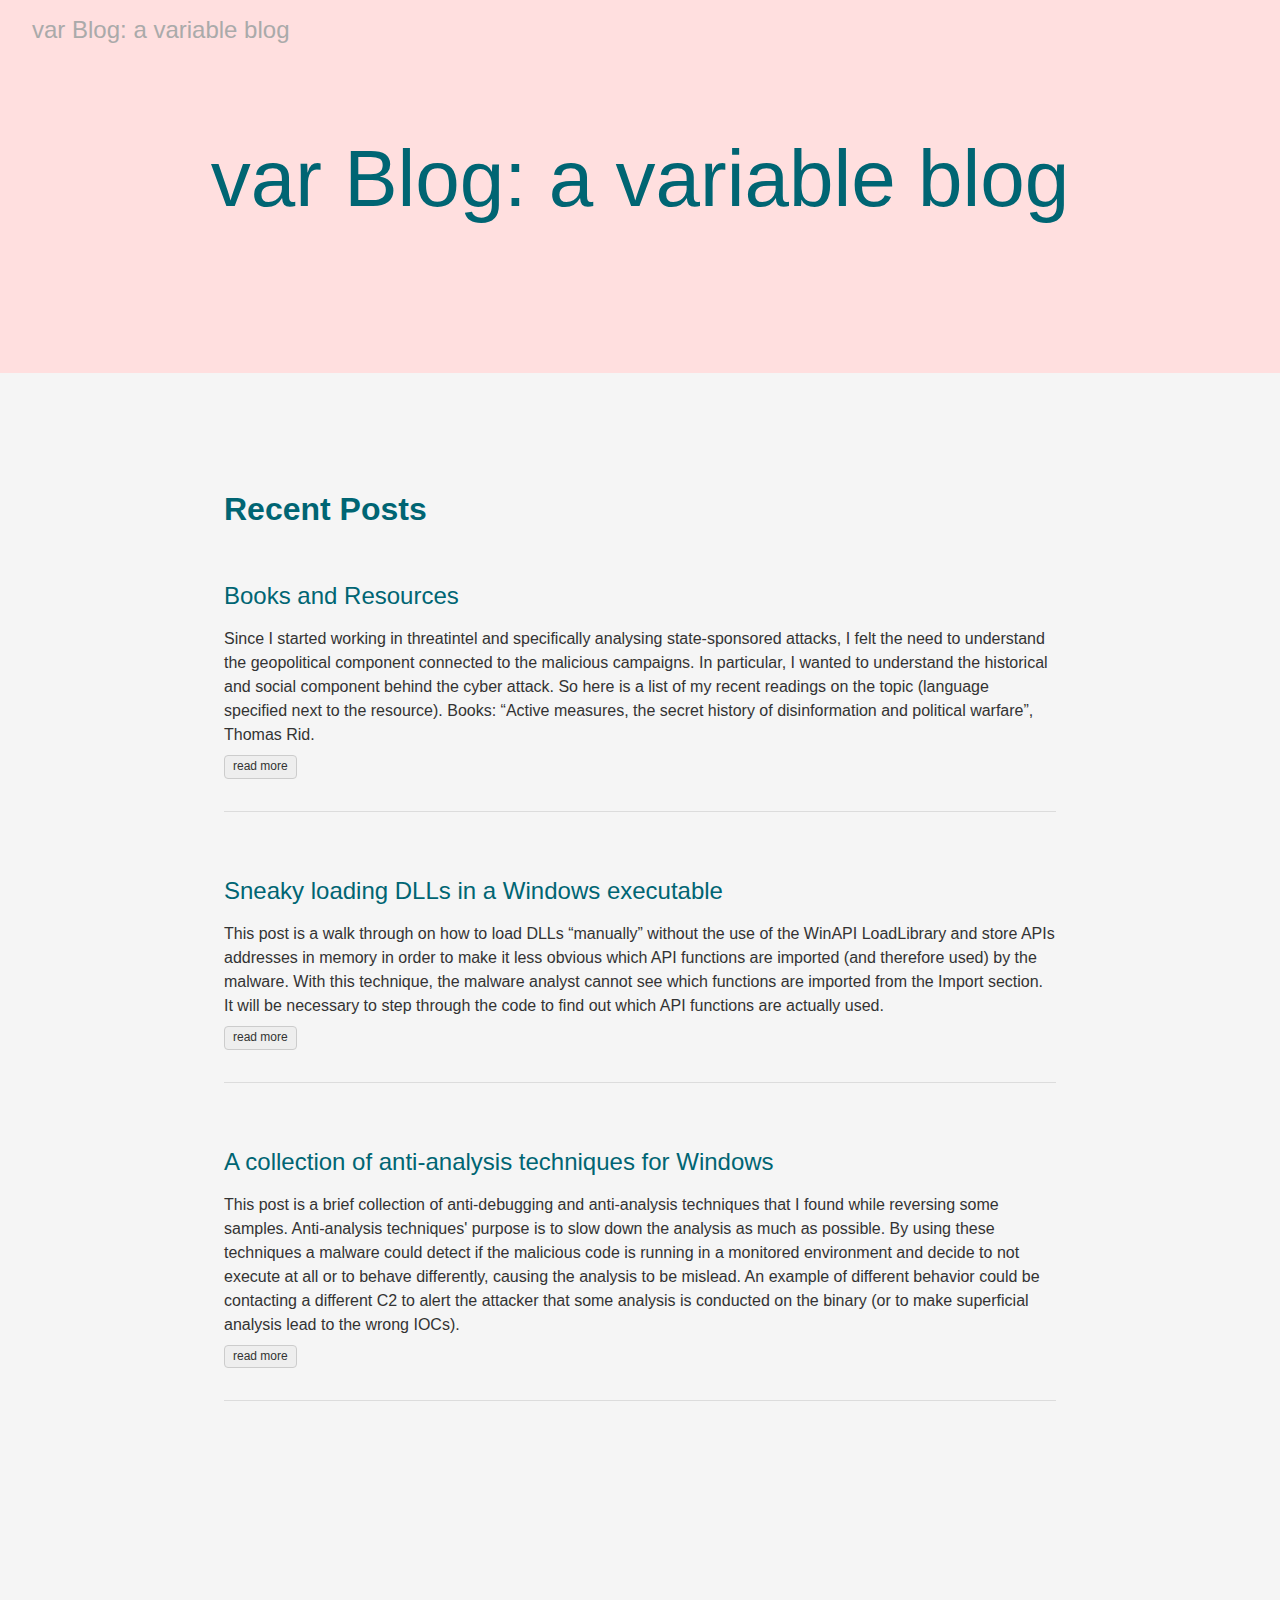
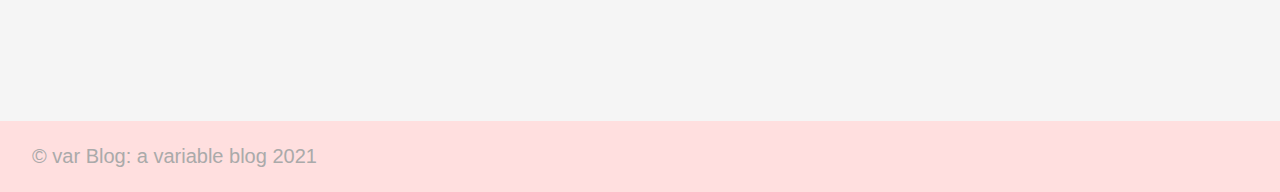
<file: index.html>
<!DOCTYPE html>
<html lang="en-us">
  <head>
    <meta charset="utf-8">
    <meta http-equiv="X-UA-Compatible" content="IE=edge,chrome=1">
    
    <title>var Blog: a variable blog</title>
    <meta name="viewport" content="width=device-width,minimum-scale=1">
    <meta name="description" content="testtesttest">
    <meta name="generator" content="Hugo 0.81.0" />
    
    
      <META NAME="ROBOTS" CONTENT="NOINDEX, NOFOLLOW">
    

    

  
  
    <link rel="stylesheet" href="/ananke/dist/main.css_5c99d70a7725bacd4c701e995b969fea.css" >
  



  <link rel="stylesheet" href="/css/custom.css">


    
      

    

    
    
      <link href="/index.xml" rel="alternate" type="application/rss+xml" title="var Blog: a variable blog" />
      <link href="/index.xml" rel="feed" type="application/rss+xml" title="var Blog: a variable blog" />
      
    
    
    <meta property="og:title" content="var Blog: a variable blog" />
<meta property="og:description" content="testtesttest" />
<meta property="og:type" content="website" />
<meta property="og:url" content="https://varlaura.github.io/" />

<meta itemprop="name" content="var Blog: a variable blog">
<meta itemprop="description" content="testtesttest"><meta name="twitter:card" content="summary"/>
<meta name="twitter:title" content="var Blog: a variable blog"/>
<meta name="twitter:description" content="testtesttest"/>

	
  </head>

  <body class="ma0 avenir bg-near-white">

    

  <header>
    <div class="pb3-m pb6-l bg-washed-red">
      <nav class="pv3 ph3 ph4-ns" role="navigation">
  <div class="flex-l justify-between items-center center">
    <a href="/" class="f3 fw2 hover-white no-underline white-90 dib">
      
        var Blog: a variable blog
      
    </a>
    <div class="flex-l items-center">
      

      
      















    </div>
  </div>
</nav>

      <div class="tc-l pv3 ph3 ph4-ns">
        <h1 class="f2 f-subheadline-l fw2 light-silver mb0 lh-title">
          var Blog: a variable blog
        </h1>
        
      </div>
    </div>
  </header>


    <main class="pb7" role="main">
      

  <article class="cf ph3 ph5-l pv3 pv4-l f4 tc-l center measure-wide lh-copy mid-gray">
    
  </article>
  
  
  
  
  
  
  
    
    

    <div class="pa3 pa4-ns w-100 w-70-ns center">
      
       
          <h1 class="flex-none">
            Recent Posts
          </h1>
        

      

      <section class="w-100 mw8">
        
        
          <div class="relative w-100 mb4">
            
<article class="bb b--black-10">
  <div class="db pv4 ph3 ph0-l no-underline dark-gray">
    <div class="flex flex-column flex-row-ns">
      
      <div class="blah w-100">
        <h1 class="f3 fw1 athelas mt0 lh-title">
          <a href="https://varlaura.github.io/posts/books-and-resources/" class="color-inherit dim link">
            Books and Resources
            </a>
        </h1>
        <div class="f6 f5-l lh-copy nested-copy-line-height nested-links">
          Since I started working in threatintel and specifically analysing state-sponsored attacks, I felt the need to understand the geopolitical component connected to the malicious campaigns. In particular, I wanted to understand the historical and social component behind the cyber attack.
So here is a list of my recent readings on the topic (language specified next to the resource).
Books:  &ldquo;Active measures, the secret history of disinformation and political warfare&rdquo;, Thomas Rid.
        </div>
          <a href="https://varlaura.github.io/posts/books-and-resources/" class="ba b--moon-gray bg-light-gray br2 color-inherit dib f7 hover-bg-moon-gray link mt2 ph2 pv1">read more</a>
        
      </div>
    </div>
  </div>
</article>

          </div>
        
          <div class="relative w-100 mb4">
            
<article class="bb b--black-10">
  <div class="db pv4 ph3 ph0-l no-underline dark-gray">
    <div class="flex flex-column flex-row-ns">
      
      <div class="blah w-100">
        <h1 class="f3 fw1 athelas mt0 lh-title">
          <a href="https://varlaura.github.io/posts/sneaky-loading-dlls/" class="color-inherit dim link">
            Sneaky loading DLLs in a Windows executable
            </a>
        </h1>
        <div class="f6 f5-l lh-copy nested-copy-line-height nested-links">
          This post is a walk through on how to load DLLs “manually” without the use of the WinAPI LoadLibrary and store APIs addresses in memory in order to make it less obvious which API functions are imported (and therefore used) by the malware.
With this technique, the malware analyst cannot see which functions are imported from the Import section. It will be necessary to step through the code to find out which API functions are actually used.
        </div>
          <a href="https://varlaura.github.io/posts/sneaky-loading-dlls/" class="ba b--moon-gray bg-light-gray br2 color-inherit dib f7 hover-bg-moon-gray link mt2 ph2 pv1">read more</a>
        
      </div>
    </div>
  </div>
</article>

          </div>
        
          <div class="relative w-100 mb4">
            
<article class="bb b--black-10">
  <div class="db pv4 ph3 ph0-l no-underline dark-gray">
    <div class="flex flex-column flex-row-ns">
      
      <div class="blah w-100">
        <h1 class="f3 fw1 athelas mt0 lh-title">
          <a href="https://varlaura.github.io/posts/anti-analysis-techniques-for-win/" class="color-inherit dim link">
            A collection of anti-analysis techniques for Windows
            </a>
        </h1>
        <div class="f6 f5-l lh-copy nested-copy-line-height nested-links">
          This post is a brief collection of anti-debugging and anti-analysis techniques that I found while reversing some samples. Anti-analysis techniques' purpose is to slow down the analysis as much as possible. By using these techniques a malware could detect if the malicious code is running in a monitored environment and decide to not execute at all or to behave differently, causing the analysis to be mislead.
An example of different behavior could be contacting a different C2 to alert the attacker that some analysis is conducted on the binary (or to make superficial analysis lead to the wrong IOCs).
        </div>
          <a href="https://varlaura.github.io/posts/anti-analysis-techniques-for-win/" class="ba b--moon-gray bg-light-gray br2 color-inherit dib f7 hover-bg-moon-gray link mt2 ph2 pv1">read more</a>
        
      </div>
    </div>
  </div>
</article>

          </div>
        
      </section>

      

      </div>
  

    </main>
    <footer class="bg-washed-red bottom-0 w-100 pa3" role="contentinfo">
  <div class="flex justify-between">
  <a class="f4 fw4 hover-white no-underline white-70 dn dib-ns pv2 ph3" href="https://varlaura.github.io/" >
    &copy;  var Blog: a variable blog 2021 
  </a>
    <div>














</div>
  </div>
</footer>

  </body>
</html>
</file>
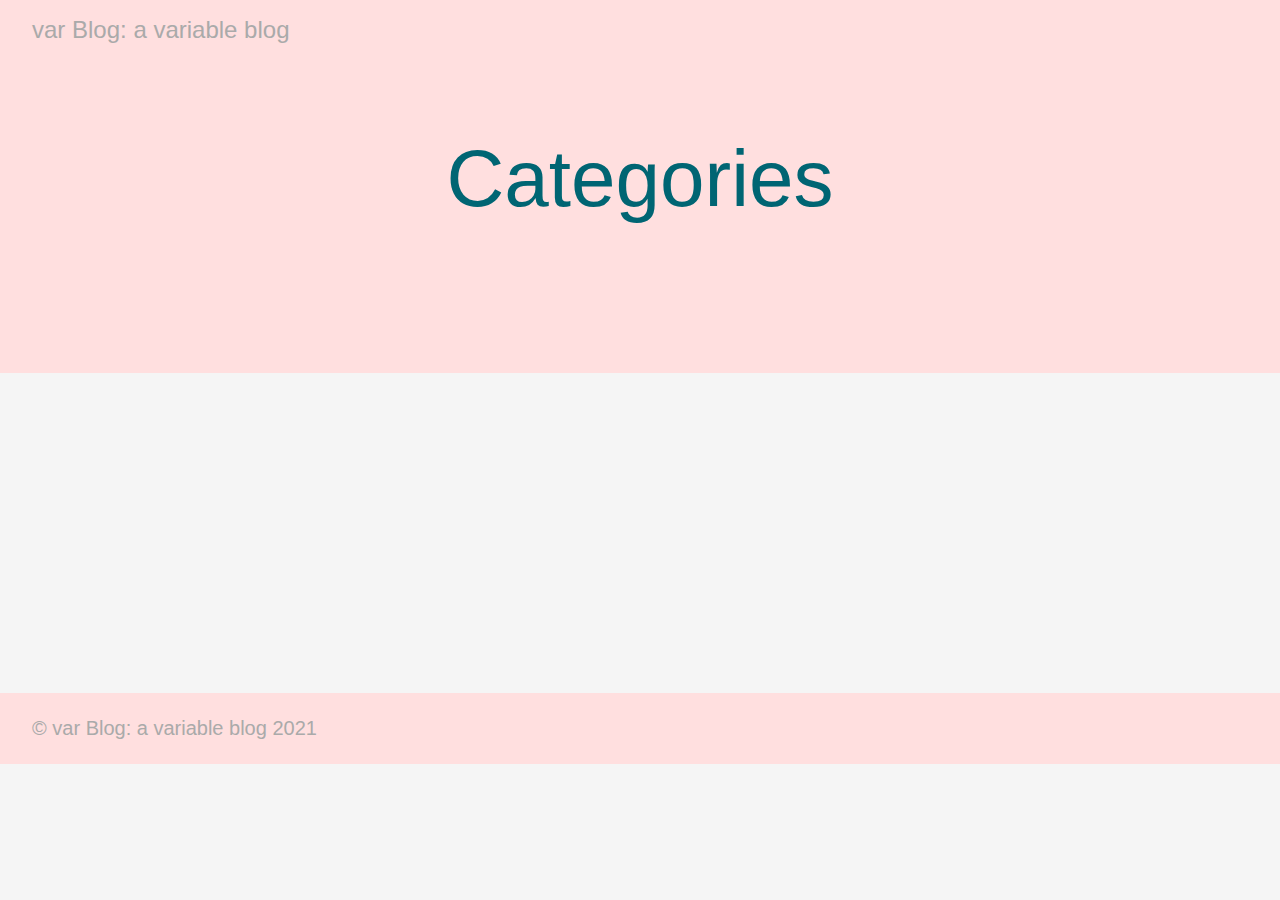
<file: categories/index.html>
<!DOCTYPE html>
<html lang="en-us">
  <head>
    <meta charset="utf-8">
    <meta http-equiv="X-UA-Compatible" content="IE=edge,chrome=1">
    
    <title>var Blog: a variable blog</title>
    <meta name="viewport" content="width=device-width,minimum-scale=1">
    <meta name="description" content="testtesttest">
    <meta name="generator" content="Hugo 0.81.0" />
    
    
      <META NAME="ROBOTS" CONTENT="NOINDEX, NOFOLLOW">
    

    

  
  
    <link rel="stylesheet" href="/ananke/dist/main.css_5c99d70a7725bacd4c701e995b969fea.css" >
  



  <link rel="stylesheet" href="/css/custom.css">


    
      

    

    
    
      <link href="/categories/index.xml" rel="alternate" type="application/rss+xml" title="var Blog: a variable blog" />
      <link href="/categories/index.xml" rel="feed" type="application/rss+xml" title="var Blog: a variable blog" />
      
    
    
    <meta property="og:title" content="Categories" />
<meta property="og:description" content="testtesttest" />
<meta property="og:type" content="website" />
<meta property="og:url" content="https://varlaura.github.io/categories/" />

<meta itemprop="name" content="Categories">
<meta itemprop="description" content="testtesttest"><meta name="twitter:card" content="summary"/>
<meta name="twitter:title" content="Categories"/>
<meta name="twitter:description" content="testtesttest"/>

	
  </head>

  <body class="ma0 avenir bg-near-white">

    

  <header>
    <div class="pb3-m pb6-l bg-washed-red">
      <nav class="pv3 ph3 ph4-ns" role="navigation">
  <div class="flex-l justify-between items-center center">
    <a href="/" class="f3 fw2 hover-white no-underline white-90 dib">
      
        var Blog: a variable blog
      
    </a>
    <div class="flex-l items-center">
      

      
      















    </div>
  </div>
</nav>

      <div class="tc-l pv3 ph3 ph4-ns">
        <h1 class="f2 f-subheadline-l fw2 light-silver mb0 lh-title">
          Categories
        </h1>
        
      </div>
    </div>
  </header>


    <main class="pb7" role="main">
      
    
  <article class="cf pa3 pa4-m pa4-l">
    <div class="measure-wide-l center f4 lh-copy nested-copy-line-height nested-links nested-img mid-gray">
      
    </div>
  </article>
  <div class="mw8 center">
    <section class="ph4">
      
    </section>
  </div>

    </main>
    <footer class="bg-washed-red bottom-0 w-100 pa3" role="contentinfo">
  <div class="flex justify-between">
  <a class="f4 fw4 hover-white no-underline white-70 dn dib-ns pv2 ph3" href="https://varlaura.github.io/" >
    &copy;  var Blog: a variable blog 2021 
  </a>
    <div>














</div>
  </div>
</footer>

  </body>
</html>
</file>
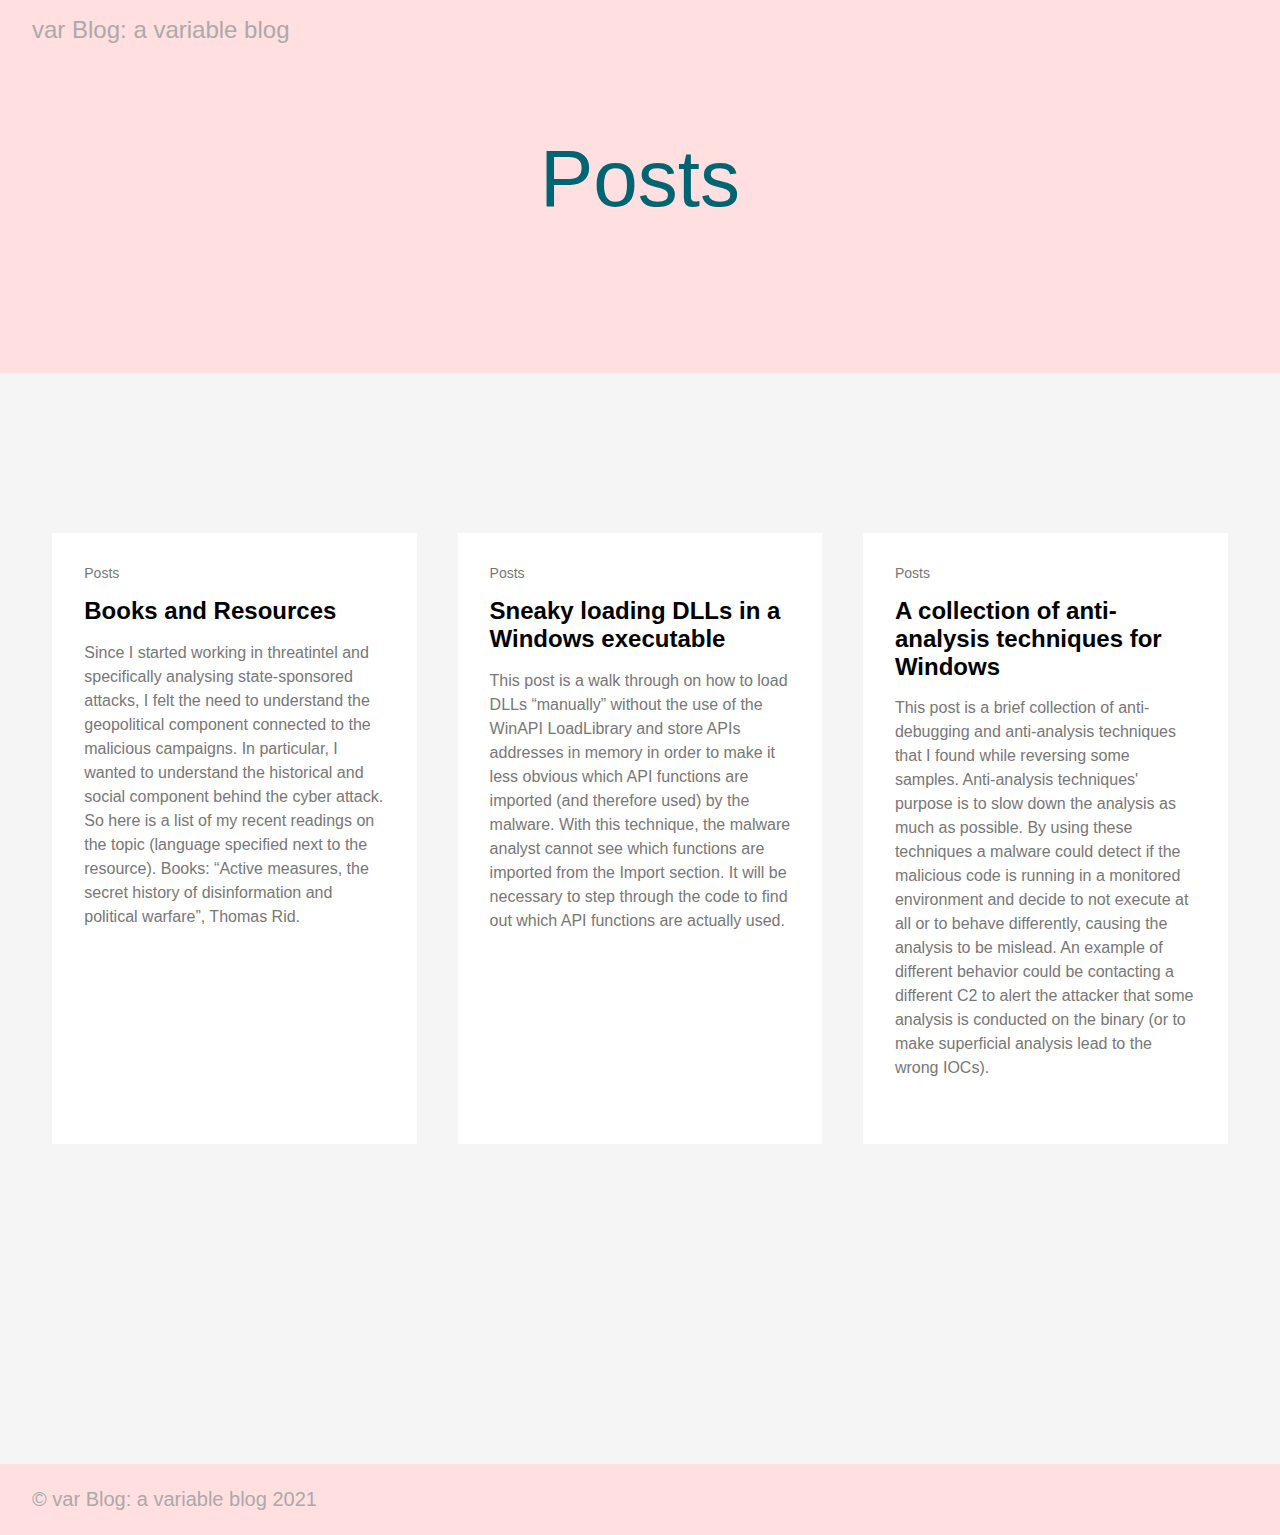
<file: posts/index.html>
<!DOCTYPE html>
<html lang="en-us">
  <head>
    <meta charset="utf-8">
    <meta http-equiv="X-UA-Compatible" content="IE=edge,chrome=1">
    
    <title>var Blog: a variable blog</title>
    <meta name="viewport" content="width=device-width,minimum-scale=1">
    <meta name="description" content="testtesttest">
    <meta name="generator" content="Hugo 0.81.0" />
    
    
      <META NAME="ROBOTS" CONTENT="NOINDEX, NOFOLLOW">
    

    

  
  
    <link rel="stylesheet" href="/ananke/dist/main.css_5c99d70a7725bacd4c701e995b969fea.css" >
  



  <link rel="stylesheet" href="/css/custom.css">


    
      

    

    
    
      <link href="/posts/index.xml" rel="alternate" type="application/rss+xml" title="var Blog: a variable blog" />
      <link href="/posts/index.xml" rel="feed" type="application/rss+xml" title="var Blog: a variable blog" />
      
    
    
    <meta property="og:title" content="Posts" />
<meta property="og:description" content="testtesttest" />
<meta property="og:type" content="website" />
<meta property="og:url" content="https://varlaura.github.io/posts/" />

<meta itemprop="name" content="Posts">
<meta itemprop="description" content="testtesttest"><meta name="twitter:card" content="summary"/>
<meta name="twitter:title" content="Posts"/>
<meta name="twitter:description" content="testtesttest"/>

	
  </head>

  <body class="ma0 avenir bg-near-white">

    

  <header>
    <div class="pb3-m pb6-l bg-washed-red">
      <nav class="pv3 ph3 ph4-ns" role="navigation">
  <div class="flex-l justify-between items-center center">
    <a href="/" class="f3 fw2 hover-white no-underline white-90 dib">
      
        var Blog: a variable blog
      
    </a>
    <div class="flex-l items-center">
      

      
      















    </div>
  </div>
</nav>

      <div class="tc-l pv3 ph3 ph4-ns">
        <h1 class="f2 f-subheadline-l fw2 light-silver mb0 lh-title">
          Posts
        </h1>
        
      </div>
    </div>
  </header>


    <main class="pb7" role="main">
      
  <article class="pa3 pa4-ns nested-copy-line-height nested-img">
    <section class="cf ph3 ph5-l pv3 pv4-l f4 tc-l center measure-wide lh-copy mid-gray"></section>
    <section class="flex-ns flex-wrap justify-around mt5">
      
        <div class="relative w-100 w-30-l mb4 bg-white"><div class="relative w-100 mb4 bg-white nested-copy-line-height">
  <div class="bg-white mb3 pa4 gray overflow-hidden">
    <span class="f6 db">Posts</span>
    <h1 class="f3 near-black">
      <a href="https://varlaura.github.io/posts/books-and-resources/" class="link black dim">
        Books and Resources
      </a>
    </h1>
    <div class="nested-links f5 lh-copy nested-copy-line-height">
      Since I started working in threatintel and specifically analysing state-sponsored attacks, I felt the need to understand the geopolitical component connected to the malicious campaigns. In particular, I wanted to understand the historical and social component behind the cyber attack.
So here is a list of my recent readings on the topic (language specified next to the resource).
Books:  &ldquo;Active measures, the secret history of disinformation and political warfare&rdquo;, Thomas Rid.
    </div>
  </div>
</div>
</div>
      
        <div class="relative w-100 w-30-l mb4 bg-white"><div class="relative w-100 mb4 bg-white nested-copy-line-height">
  <div class="bg-white mb3 pa4 gray overflow-hidden">
    <span class="f6 db">Posts</span>
    <h1 class="f3 near-black">
      <a href="https://varlaura.github.io/posts/sneaky-loading-dlls/" class="link black dim">
        Sneaky loading DLLs in a Windows executable
      </a>
    </h1>
    <div class="nested-links f5 lh-copy nested-copy-line-height">
      This post is a walk through on how to load DLLs “manually” without the use of the WinAPI LoadLibrary and store APIs addresses in memory in order to make it less obvious which API functions are imported (and therefore used) by the malware.
With this technique, the malware analyst cannot see which functions are imported from the Import section. It will be necessary to step through the code to find out which API functions are actually used.
    </div>
  </div>
</div>
</div>
      
        <div class="relative w-100 w-30-l mb4 bg-white"><div class="relative w-100 mb4 bg-white nested-copy-line-height">
  <div class="bg-white mb3 pa4 gray overflow-hidden">
    <span class="f6 db">Posts</span>
    <h1 class="f3 near-black">
      <a href="https://varlaura.github.io/posts/anti-analysis-techniques-for-win/" class="link black dim">
        A collection of anti-analysis techniques for Windows
      </a>
    </h1>
    <div class="nested-links f5 lh-copy nested-copy-line-height">
      This post is a brief collection of anti-debugging and anti-analysis techniques that I found while reversing some samples. Anti-analysis techniques' purpose is to slow down the analysis as much as possible. By using these techniques a malware could detect if the malicious code is running in a monitored environment and decide to not execute at all or to behave differently, causing the analysis to be mislead.
An example of different behavior could be contacting a different C2 to alert the attacker that some analysis is conducted on the binary (or to make superficial analysis lead to the wrong IOCs).
    </div>
  </div>
</div>
</div>
      
    </section>

</article>

    </main>
    <footer class="bg-washed-red bottom-0 w-100 pa3" role="contentinfo">
  <div class="flex justify-between">
  <a class="f4 fw4 hover-white no-underline white-70 dn dib-ns pv2 ph3" href="https://varlaura.github.io/" >
    &copy;  var Blog: a variable blog 2021 
  </a>
    <div>














</div>
  </div>
</footer>

  </body>
</html>
</file>
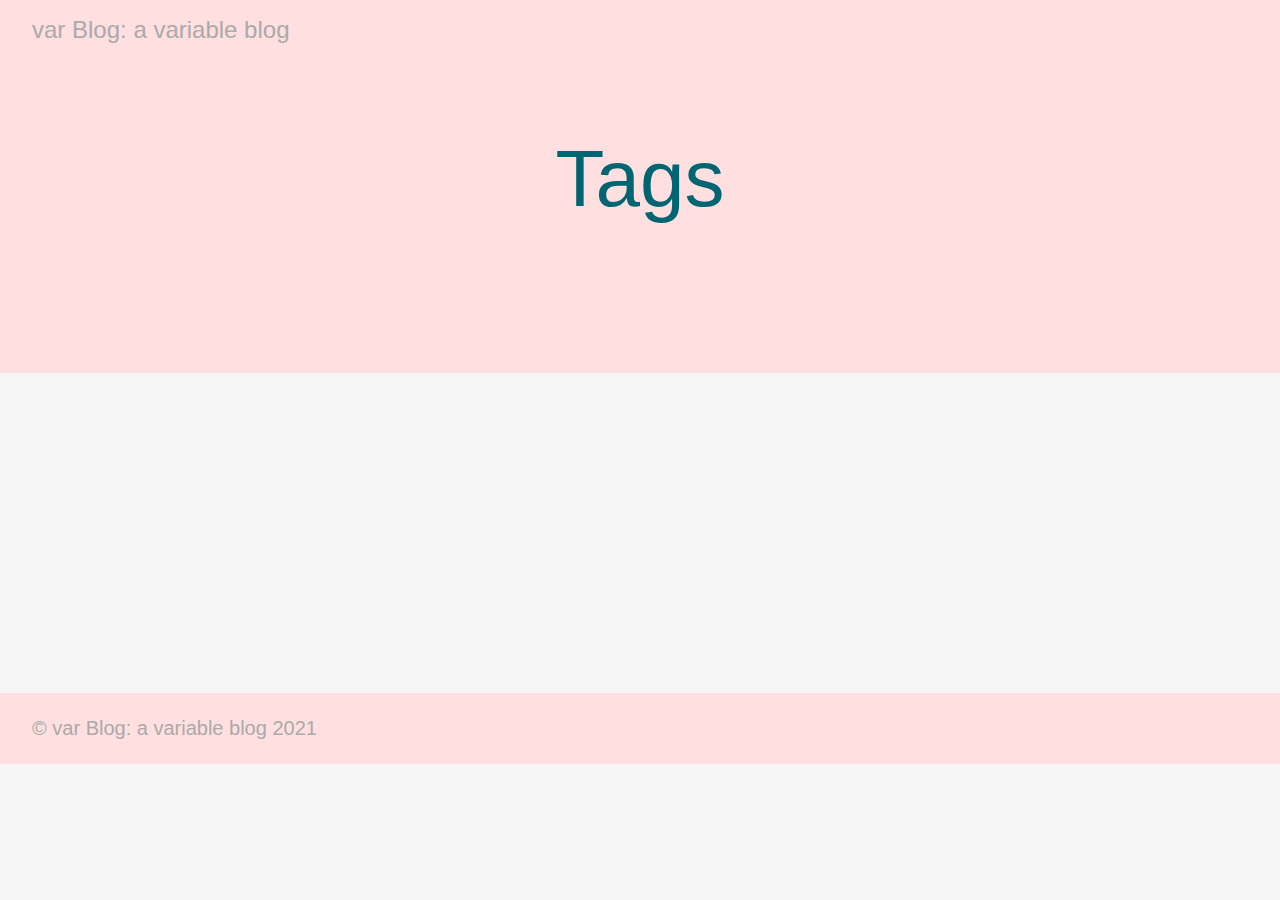
<file: tags/index.html>
<!DOCTYPE html>
<html lang="en-us">
  <head>
    <meta charset="utf-8">
    <meta http-equiv="X-UA-Compatible" content="IE=edge,chrome=1">
    
    <title>var Blog: a variable blog</title>
    <meta name="viewport" content="width=device-width,minimum-scale=1">
    <meta name="description" content="testtesttest">
    <meta name="generator" content="Hugo 0.81.0" />
    
    
      <META NAME="ROBOTS" CONTENT="NOINDEX, NOFOLLOW">
    

    

  
  
    <link rel="stylesheet" href="/ananke/dist/main.css_5c99d70a7725bacd4c701e995b969fea.css" >
  



  <link rel="stylesheet" href="/css/custom.css">


    
      

    

    
    
      <link href="/tags/index.xml" rel="alternate" type="application/rss+xml" title="var Blog: a variable blog" />
      <link href="/tags/index.xml" rel="feed" type="application/rss+xml" title="var Blog: a variable blog" />
      
    
    
    <meta property="og:title" content="Tags" />
<meta property="og:description" content="testtesttest" />
<meta property="og:type" content="website" />
<meta property="og:url" content="https://varlaura.github.io/tags/" />

<meta itemprop="name" content="Tags">
<meta itemprop="description" content="testtesttest"><meta name="twitter:card" content="summary"/>
<meta name="twitter:title" content="Tags"/>
<meta name="twitter:description" content="testtesttest"/>

	
  </head>

  <body class="ma0 avenir bg-near-white">

    

  <header>
    <div class="pb3-m pb6-l bg-washed-red">
      <nav class="pv3 ph3 ph4-ns" role="navigation">
  <div class="flex-l justify-between items-center center">
    <a href="/" class="f3 fw2 hover-white no-underline white-90 dib">
      
        var Blog: a variable blog
      
    </a>
    <div class="flex-l items-center">
      

      
      















    </div>
  </div>
</nav>

      <div class="tc-l pv3 ph3 ph4-ns">
        <h1 class="f2 f-subheadline-l fw2 light-silver mb0 lh-title">
          Tags
        </h1>
        
      </div>
    </div>
  </header>


    <main class="pb7" role="main">
      
    
  <article class="cf pa3 pa4-m pa4-l">
    <div class="measure-wide-l center f4 lh-copy nested-copy-line-height nested-links nested-img mid-gray">
      
    </div>
  </article>
  <div class="mw8 center">
    <section class="ph4">
      
    </section>
  </div>

    </main>
    <footer class="bg-washed-red bottom-0 w-100 pa3" role="contentinfo">
  <div class="flex justify-between">
  <a class="f4 fw4 hover-white no-underline white-70 dn dib-ns pv2 ph3" href="https://varlaura.github.io/" >
    &copy;  var Blog: a variable blog 2021 
  </a>
    <div>














</div>
  </div>
</footer>

  </body>
</html>
</file>
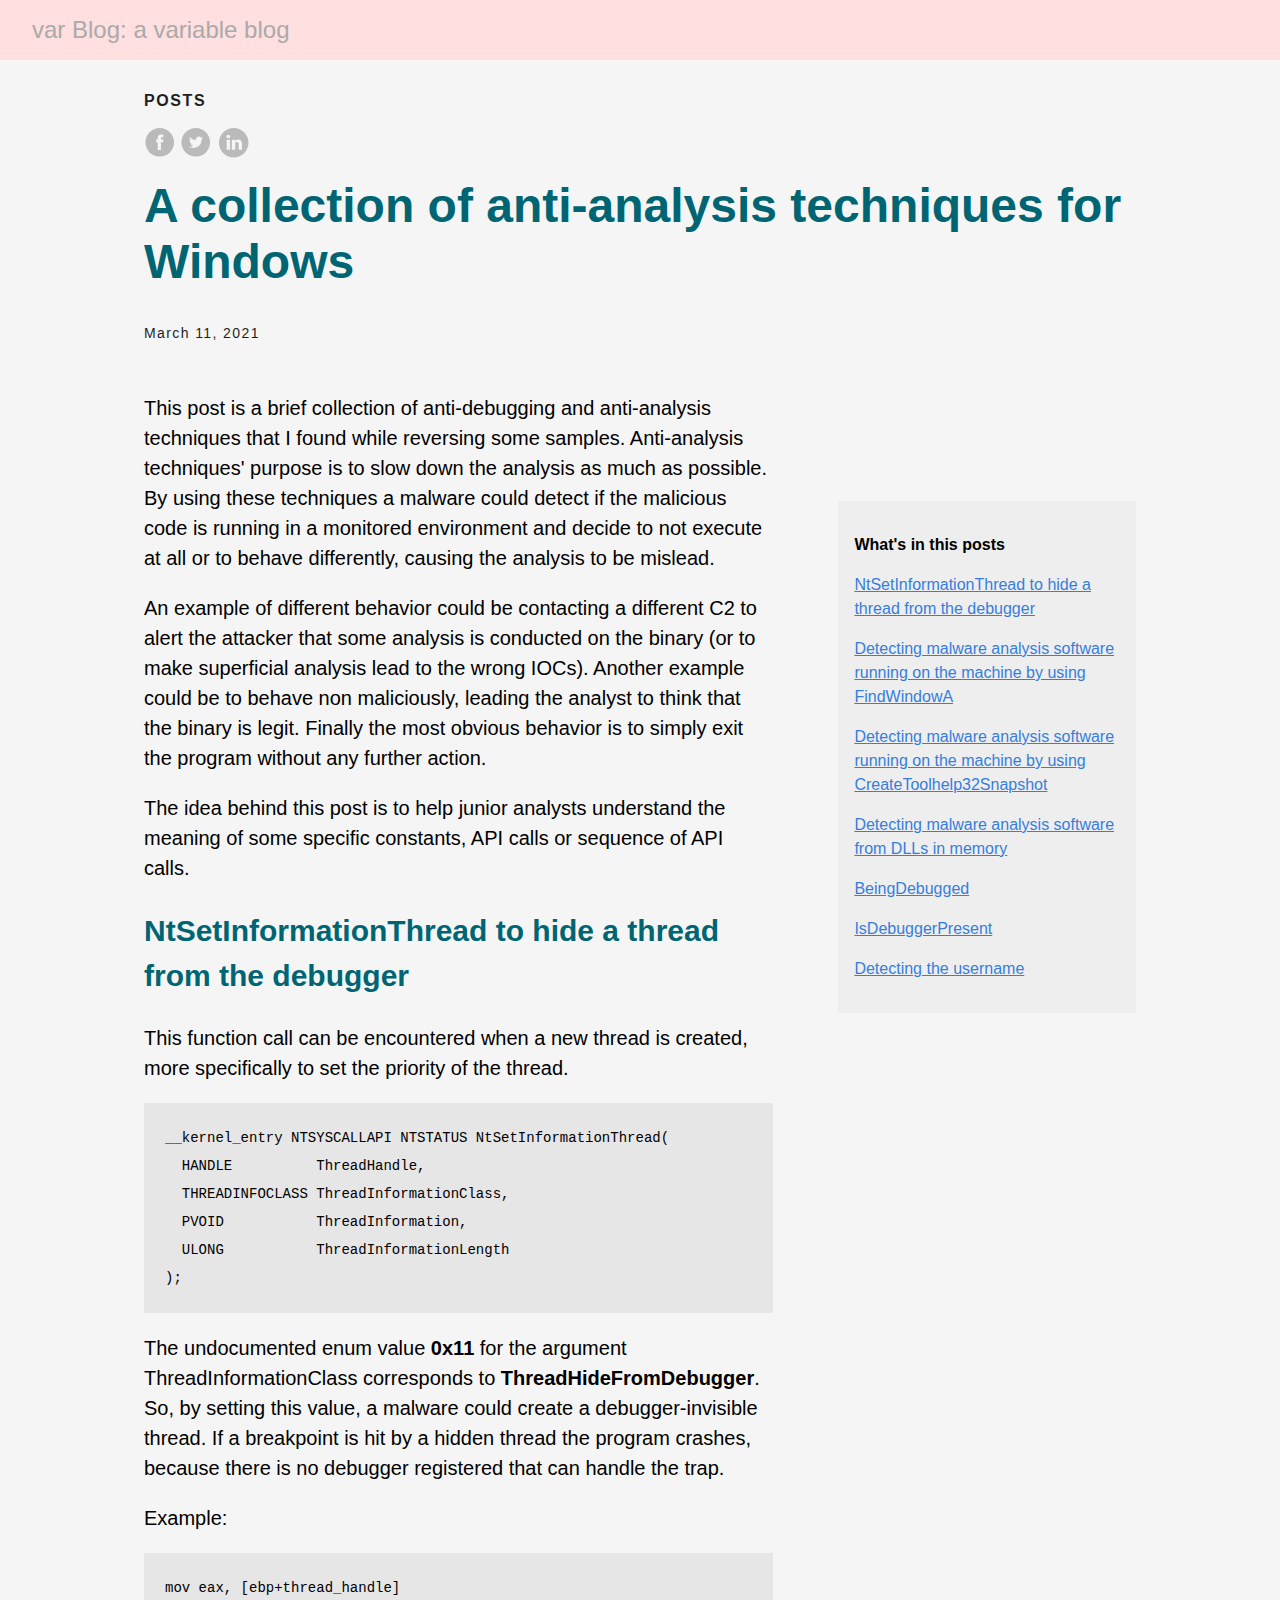
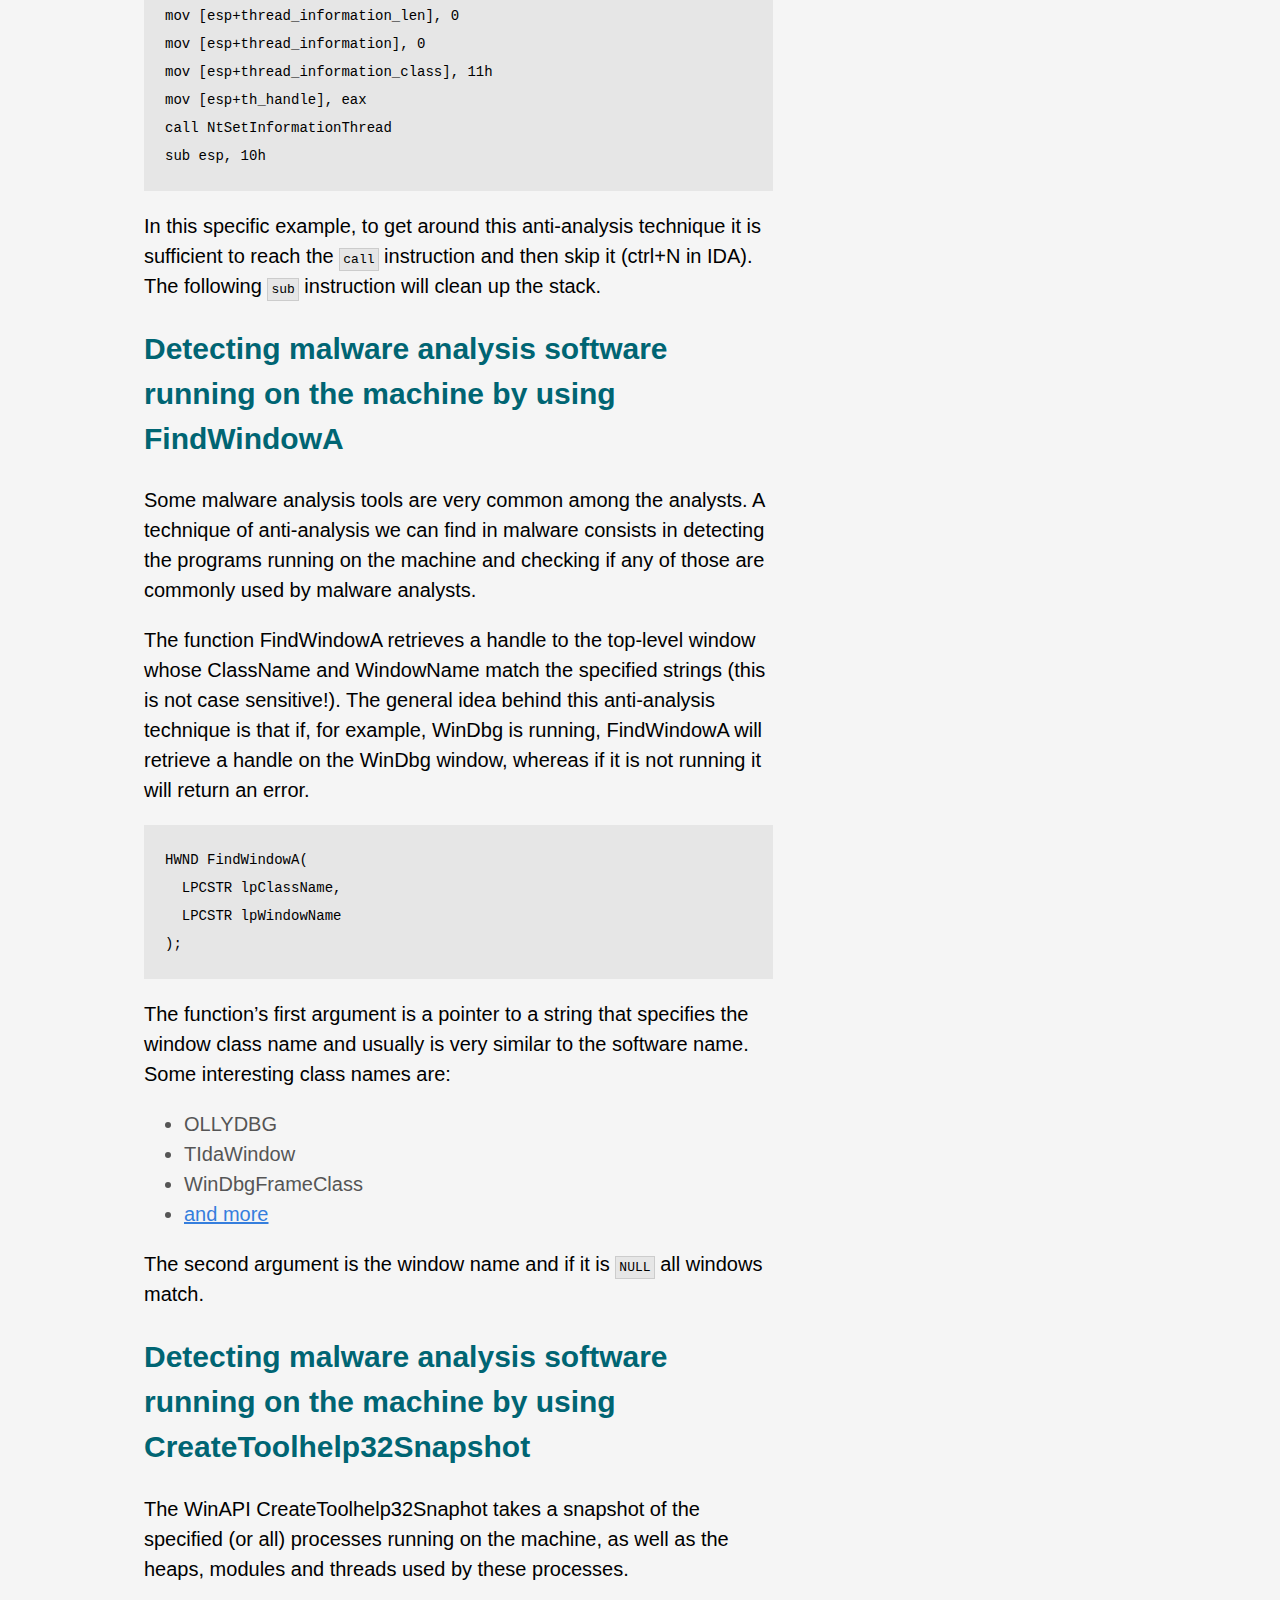
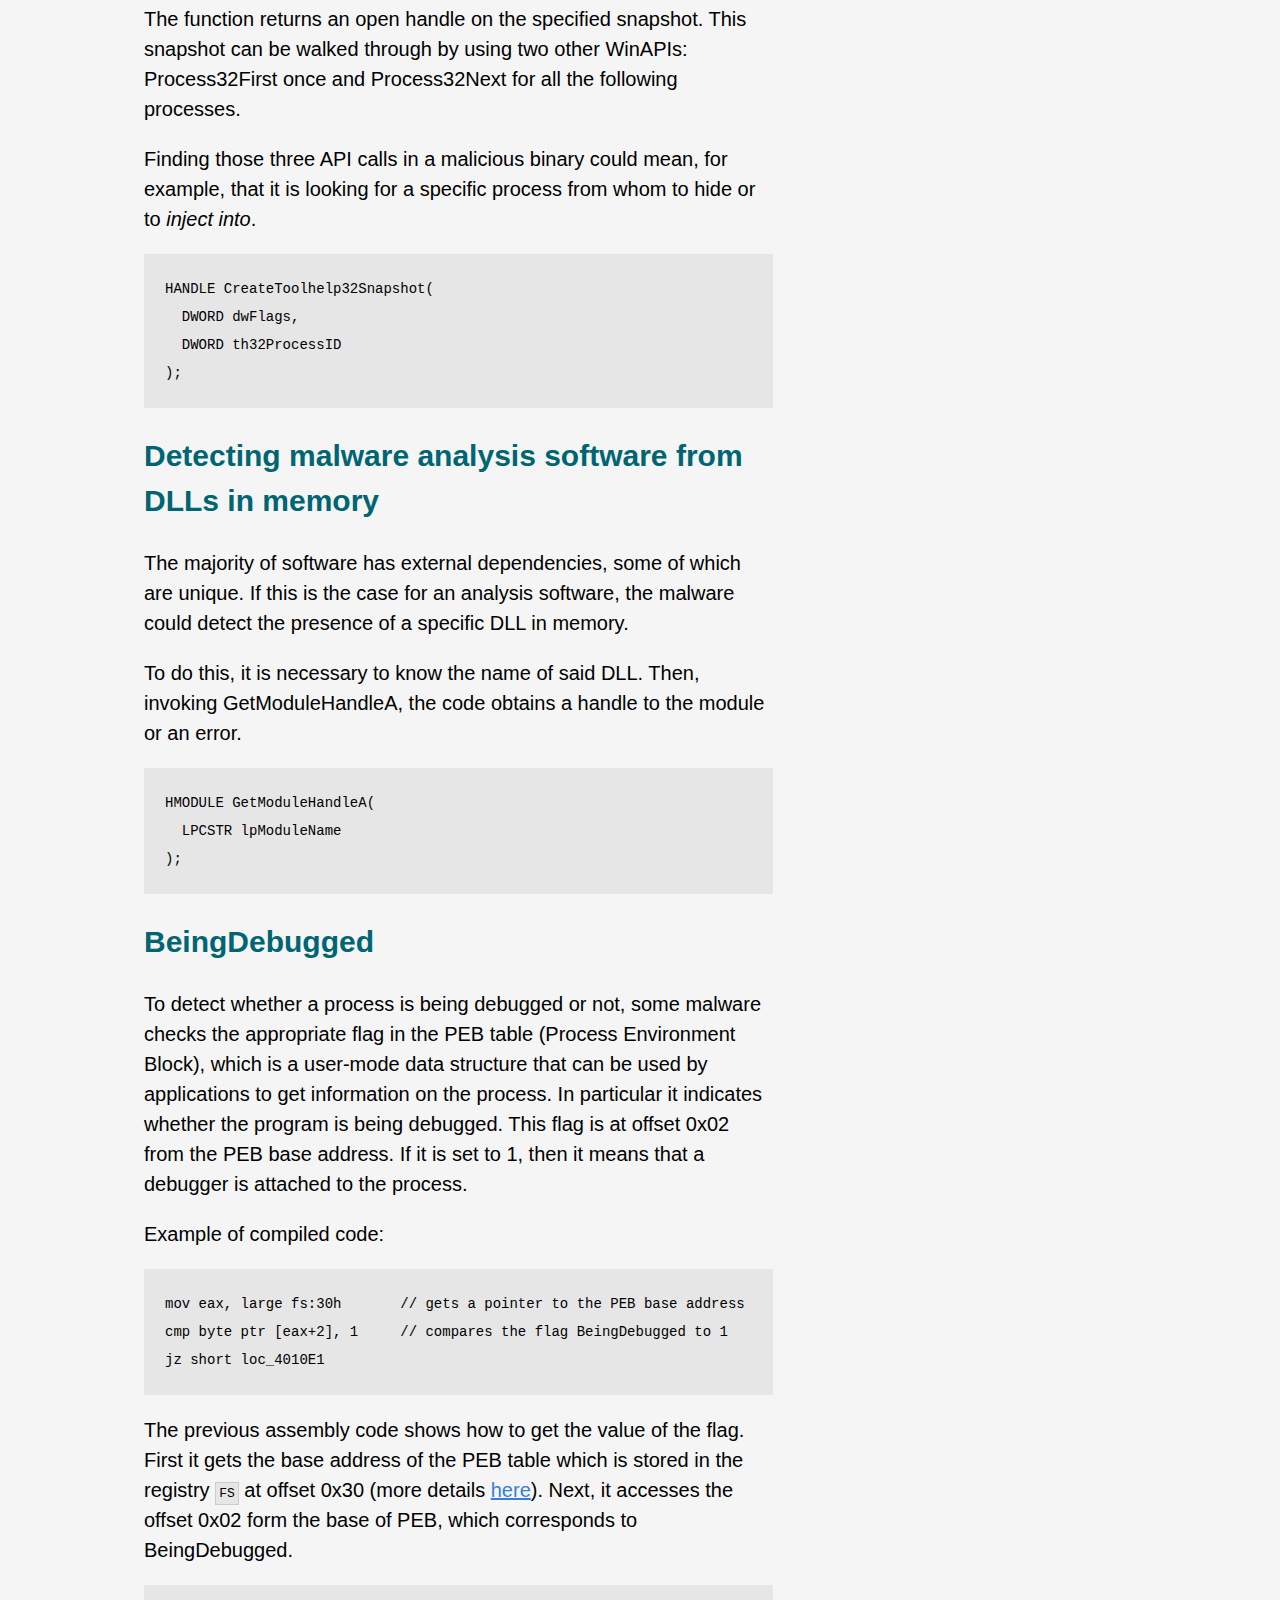
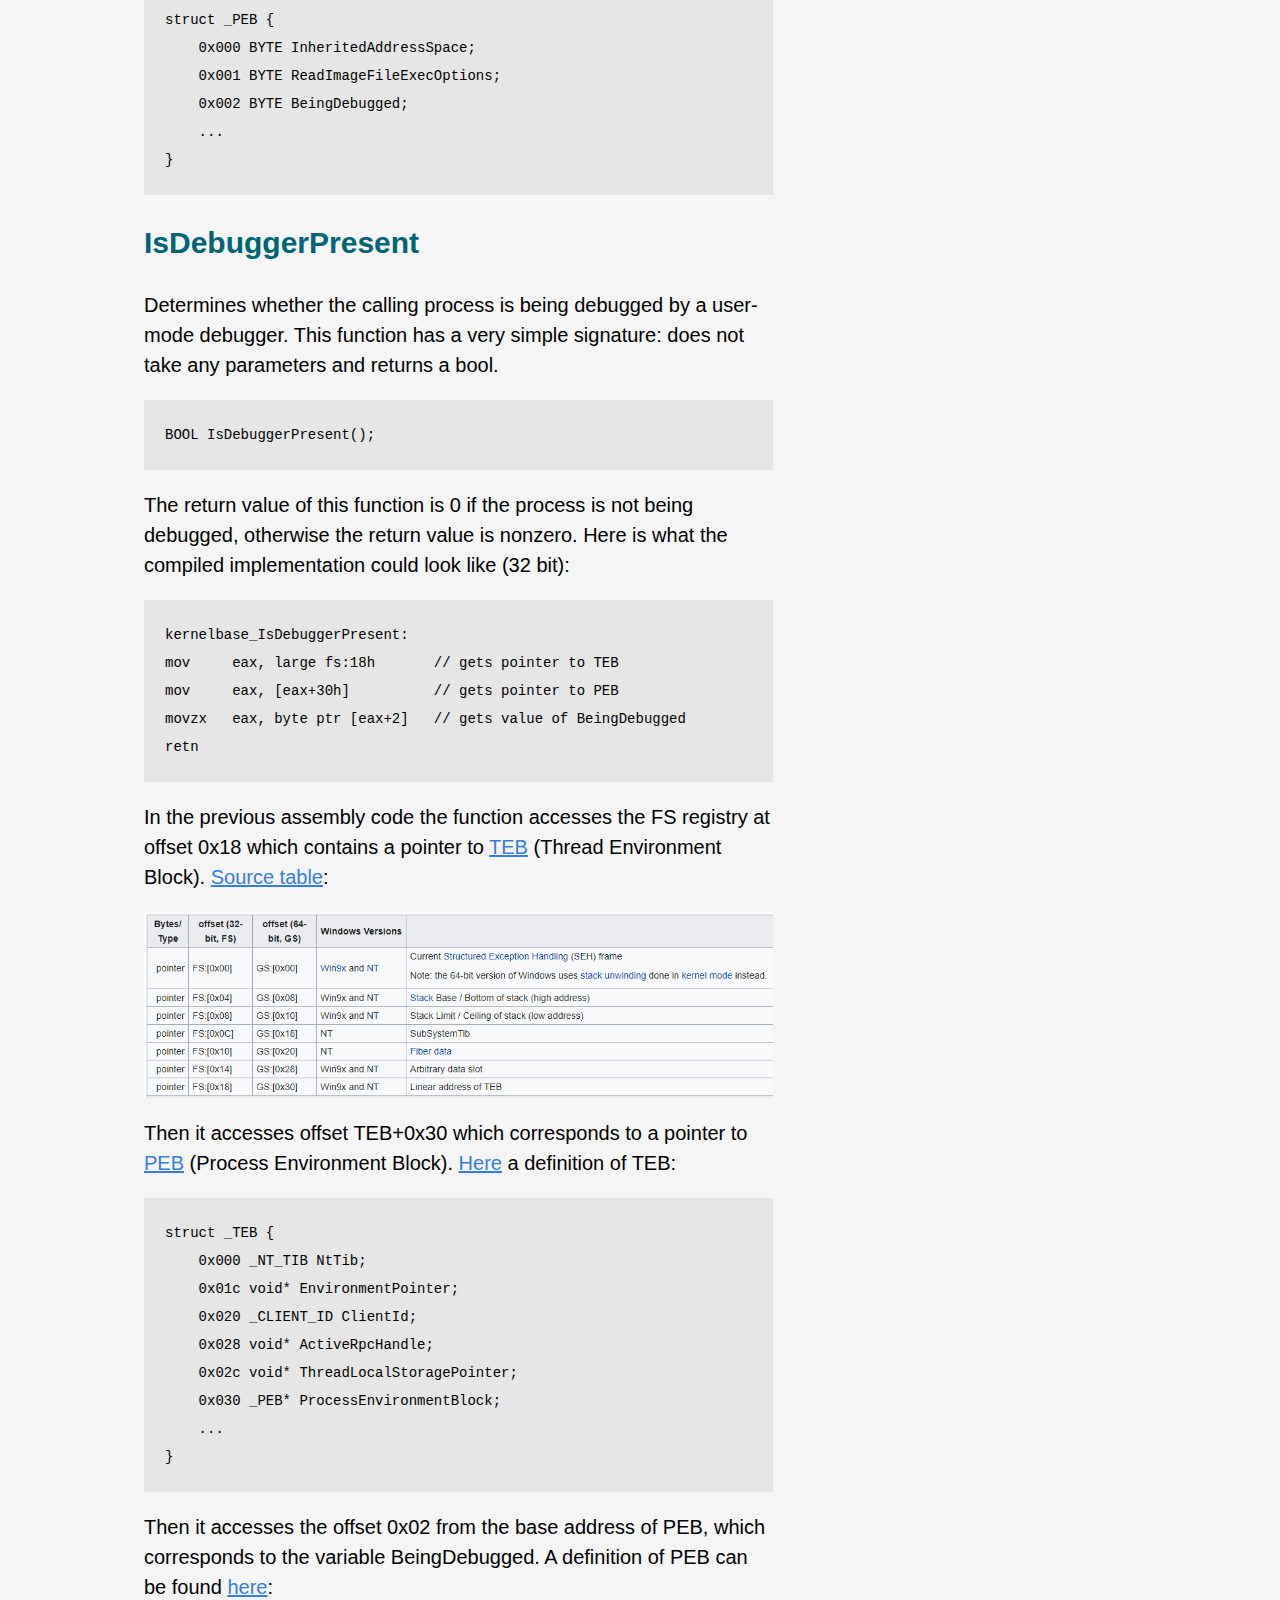
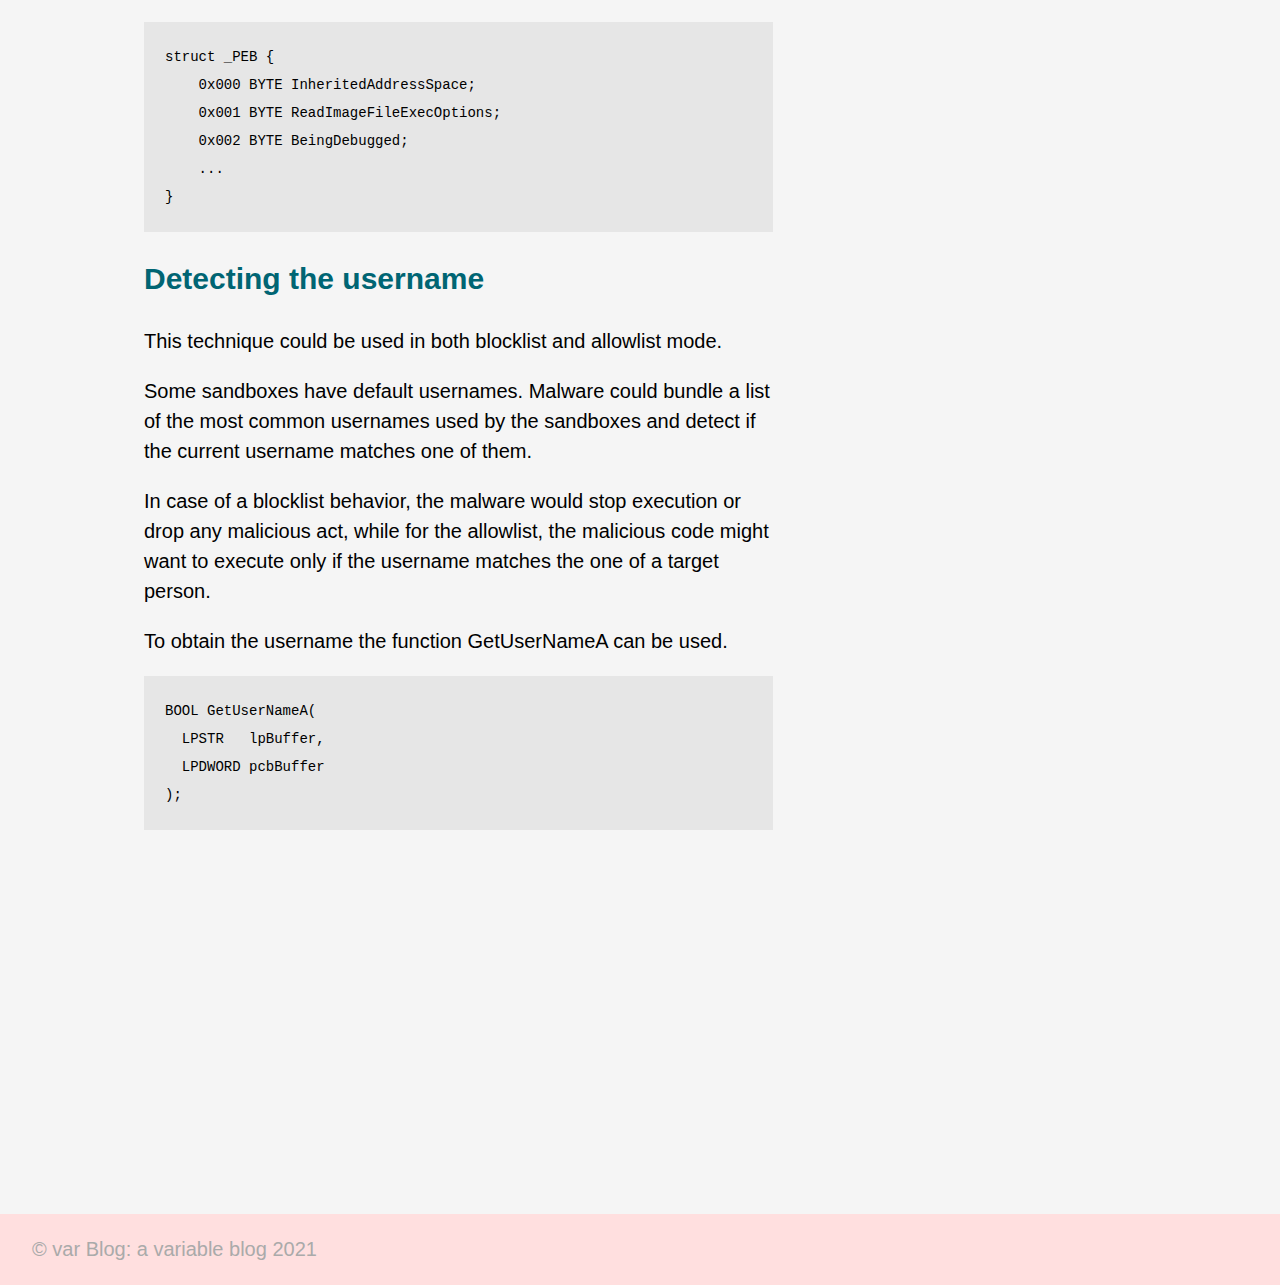
<file: posts/anti-analysis-techniques-for-win/index.html>
<!DOCTYPE html>
<html lang="en-us">
  <head>
    <meta charset="utf-8">
    <meta http-equiv="X-UA-Compatible" content="IE=edge,chrome=1">
    
    <title>A collection of anti-analysis techniques for Windows | var Blog: a variable blog</title>
    <meta name="viewport" content="width=device-width,minimum-scale=1">
    <meta name="description" content="This post is a brief collection of anti-debugging and anti-analysis techniques that I found while reversing some samples. Anti-analysis techniques&#39; purpose is to slow down the analysis as much as possible. By using these techniques a malware could detect if the malicious code is running in a monitored environment and decide to not execute at all or to behave differently, causing the analysis to be mislead.
An example of different behavior could be contacting a different C2 to alert the attacker that some analysis is conducted on the binary (or to make superficial analysis lead to the wrong IOCs).">
    <meta name="generator" content="Hugo 0.81.0" />
    
    
      <META NAME="ROBOTS" CONTENT="NOINDEX, NOFOLLOW">
    

    

  
  
    <link rel="stylesheet" href="/ananke/dist/main.css_5c99d70a7725bacd4c701e995b969fea.css" >
  



  <link rel="stylesheet" href="/css/custom.css">


    
      

    

    
    
    <meta property="og:title" content="A collection of anti-analysis techniques for Windows" />
<meta property="og:description" content="This post is a brief collection of anti-debugging and anti-analysis techniques that I found while reversing some samples. Anti-analysis techniques&#39; purpose is to slow down the analysis as much as possible. By using these techniques a malware could detect if the malicious code is running in a monitored environment and decide to not execute at all or to behave differently, causing the analysis to be mislead.
An example of different behavior could be contacting a different C2 to alert the attacker that some analysis is conducted on the binary (or to make superficial analysis lead to the wrong IOCs)." />
<meta property="og:type" content="article" />
<meta property="og:url" content="https://varlaura.github.io/posts/anti-analysis-techniques-for-win/" /><meta property="article:section" content="posts" />
<meta property="article:published_time" content="2021-03-11T21:02:46&#43;01:00" />
<meta property="article:modified_time" content="2021-03-11T21:02:46&#43;01:00" />

<meta itemprop="name" content="A collection of anti-analysis techniques for Windows">
<meta itemprop="description" content="This post is a brief collection of anti-debugging and anti-analysis techniques that I found while reversing some samples. Anti-analysis techniques&#39; purpose is to slow down the analysis as much as possible. By using these techniques a malware could detect if the malicious code is running in a monitored environment and decide to not execute at all or to behave differently, causing the analysis to be mislead.
An example of different behavior could be contacting a different C2 to alert the attacker that some analysis is conducted on the binary (or to make superficial analysis lead to the wrong IOCs)."><meta itemprop="datePublished" content="2021-03-11T21:02:46&#43;01:00" />
<meta itemprop="dateModified" content="2021-03-11T21:02:46&#43;01:00" />
<meta itemprop="wordCount" content="1119">
<meta itemprop="keywords" content="" /><meta name="twitter:card" content="summary"/>
<meta name="twitter:title" content="A collection of anti-analysis techniques for Windows"/>
<meta name="twitter:description" content="This post is a brief collection of anti-debugging and anti-analysis techniques that I found while reversing some samples. Anti-analysis techniques&#39; purpose is to slow down the analysis as much as possible. By using these techniques a malware could detect if the malicious code is running in a monitored environment and decide to not execute at all or to behave differently, causing the analysis to be mislead.
An example of different behavior could be contacting a different C2 to alert the attacker that some analysis is conducted on the binary (or to make superficial analysis lead to the wrong IOCs)."/>

	
  </head>

  <body class="ma0 avenir bg-near-white">

    
   
  

  <header>
    <div class="bg-washed-red">
      <nav class="pv3 ph3 ph4-ns" role="navigation">
  <div class="flex-l justify-between items-center center">
    <a href="/" class="f3 fw2 hover-white no-underline white-90 dib">
      
        var Blog: a variable blog
      
    </a>
    <div class="flex-l items-center">
      

      
      















    </div>
  </div>
</nav>

    </div>
  </header>



    <main class="pb7" role="main">
      
  
  <article class="flex-l flex-wrap justify-between mw8 center ph3">
    <header class="mt4 w-100">
      <aside class="instapaper_ignoref b helvetica tracked">
          
        POSTS
      </aside>
      




  <div id="sharing" class="mt3">

    
    <a href="https://www.facebook.com/sharer.php?u=https://varlaura.github.io/posts/anti-analysis-techniques-for-win/" class="facebook no-underline" aria-label="share on Facebook">
      <svg height="32px"  style="enable-background:new 0 0 67 67;" version="1.1" viewBox="0 0 67 67" width="32px" xml:space="preserve" xmlns="http://www.w3.org/2000/svg" xmlns:xlink="http://www.w3.org/1999/xlink"><path d="M28.765,50.32h6.744V33.998h4.499l0.596-5.624h-5.095  l0.007-2.816c0-1.466,0.14-2.253,2.244-2.253h2.812V17.68h-4.5c-5.405,0-7.307,2.729-7.307,7.317v3.377h-3.369v5.625h3.369V50.32z   M33,64C16.432,64,3,50.569,3,34S16.432,4,33,4s30,13.431,30,30S49.568,64,33,64z" style="fill-rule:evenodd;clip-rule:evenodd;"/></svg>

    </a>

    
    
    <a href="https://twitter.com/share?url=https://varlaura.github.io/posts/anti-analysis-techniques-for-win/&amp;text=A%20collection%20of%20anti-analysis%20techniques%20for%20Windows" class="twitter no-underline" aria-label="share on Twitter">
      <svg height="32px"  style="enable-background:new 0 0 67 67;" version="1.1" viewBox="0 0 67 67" width="32px" xml:space="preserve" xmlns="http://www.w3.org/2000/svg" xmlns:xlink="http://www.w3.org/1999/xlink"><path d="M37.167,22.283c-2.619,0.953-4.274,3.411-4.086,6.101  l0.063,1.038l-1.048-0.127c-3.813-0.487-7.145-2.139-9.974-4.915l-1.383-1.377l-0.356,1.017c-0.754,2.267-0.272,4.661,1.299,6.271  c0.838,0.89,0.649,1.017-0.796,0.487c-0.503-0.169-0.943-0.296-0.985-0.233c-0.146,0.149,0.356,2.076,0.754,2.839  c0.545,1.06,1.655,2.097,2.871,2.712l1.027,0.487l-1.215,0.021c-1.173,0-1.215,0.021-1.089,0.467  c0.419,1.377,2.074,2.839,3.918,3.475l1.299,0.444l-1.131,0.678c-1.676,0.976-3.646,1.526-5.616,1.568  C19.775,43.256,19,43.341,19,43.405c0,0.211,2.557,1.397,4.044,1.864c4.463,1.377,9.765,0.783,13.746-1.568  c2.829-1.673,5.657-5,6.978-8.221c0.713-1.716,1.425-4.851,1.425-6.354c0-0.975,0.063-1.102,1.236-2.267  c0.692-0.678,1.341-1.419,1.467-1.631c0.21-0.403,0.188-0.403-0.88-0.043c-1.781,0.636-2.033,0.551-1.152-0.402  c0.649-0.678,1.425-1.907,1.425-2.267c0-0.063-0.314,0.042-0.671,0.233c-0.377,0.212-1.215,0.53-1.844,0.72l-1.131,0.361l-1.027-0.7  c-0.566-0.381-1.361-0.805-1.781-0.932C39.766,21.902,38.131,21.944,37.167,22.283z M33,64C16.432,64,3,50.569,3,34S16.432,4,33,4  s30,13.431,30,30S49.568,64,33,64z" style="fill-rule:evenodd;clip-rule:evenodd;fill:;"/></svg>

    </a>

    
    <a href="https://www.linkedin.com/shareArticle?mini=true&amp;url=https://varlaura.github.io/posts/anti-analysis-techniques-for-win/&amp;title=A%20collection%20of%20anti-analysis%20techniques%20for%20Windows" class="linkedin no-underline" aria-label="share on LinkedIn">
      <svg  height="32px"  style="enable-background:new 0 0 65 65;" version="1.1" viewBox="0 0 65 65" width="32px" xml:space="preserve" xmlns="http://www.w3.org/2000/svg" xmlns:xlink="http://www.w3.org/1999/xlink">
  <path d="M50.837,48.137V36.425c0-6.275-3.35-9.195-7.816-9.195  c-3.604,0-5.219,1.983-6.119,3.374V27.71h-6.79c0.09,1.917,0,20.427,0,20.427h6.79V36.729c0-0.609,0.044-1.219,0.224-1.655  c0.49-1.22,1.607-2.483,3.482-2.483c2.458,0,3.44,1.873,3.44,4.618v10.929H50.837z M22.959,24.922c2.367,0,3.842-1.57,3.842-3.531  c-0.044-2.003-1.475-3.528-3.797-3.528s-3.841,1.524-3.841,3.528c0,1.961,1.474,3.531,3.753,3.531H22.959z M34,64  C17.432,64,4,50.568,4,34C4,17.431,17.432,4,34,4s30,13.431,30,30C64,50.568,50.568,64,34,64z M26.354,48.137V27.71h-6.789v20.427  H26.354z" style="fill-rule:evenodd;clip-rule:evenodd;fill:;"/>
</svg>

    </a>
  </div>


      <h1 class="f1 athelas mt3 mb1">A collection of anti-analysis techniques for Windows</h1>
      
      
      <time class="f6 mv4 dib tracked" datetime="2021-03-11T21:02:46+01:00">March 11, 2021</time>

      
      
    </header>
    <div class="nested-copy-line-height lh-copy serif f4 nested-links nested-img mid-gray pr4-l w-two-thirds-l"><p>This post is a brief collection of anti-debugging and anti-analysis techniques that I found while reversing some samples. Anti-analysis techniques' purpose is to slow down the analysis as much as possible. By using these techniques a malware could detect if the malicious code is running in a monitored environment and decide to not execute at all or to behave differently, causing the analysis to be mislead.</p>
<p>An example of different behavior could be contacting a different C2 to alert the attacker that some analysis is conducted on the binary (or to make superficial analysis lead to the wrong IOCs). Another example could be to behave non maliciously, leading the analyst to think that the binary is legit. Finally the most obvious behavior is to simply exit the program without any further action.</p>
<p>The idea behind this post is to help junior analysts understand the meaning of some specific constants, API calls or sequence of API calls.</p>
<h2 id="ntsetinformationthread-to-hide-a-thread-from-the-debugger">NtSetInformationThread to hide a thread from the debugger</h2>
<p>This function call can be encountered when a new thread is created, more specifically to set the priority of the thread.</p>
<!-- raw HTML omitted -->
<pre><code>__kernel_entry NTSYSCALLAPI NTSTATUS NtSetInformationThread(
  HANDLE          ThreadHandle,
  THREADINFOCLASS ThreadInformationClass,
  PVOID           ThreadInformation,
  ULONG           ThreadInformationLength
);
</code></pre><p>The undocumented enum value <strong>0x11</strong> for the argument ThreadInformationClass corresponds to <strong>ThreadHideFromDebugger</strong>. So, by setting this value, a malware could create a debugger-invisible thread.
If a breakpoint is hit by a hidden thread the program crashes, because there is no debugger registered that can handle the trap.</p>
<p>Example:</p>
<pre><code>mov eax, [ebp+thread_handle]
mov [esp+thread_information_len], 0
mov [esp+thread_information], 0
mov [esp+thread_information_class], 11h
mov [esp+th_handle], eax
call NtSetInformationThread
sub esp, 10h
</code></pre><p>In this specific example, to get around this anti-analysis technique it is sufficient to reach the <code>call</code> instruction and then skip it (ctrl+N in IDA). The following <code>sub</code> instruction will clean up the stack.</p>
<h2 id="detecting-malware-analysis-software-running-on-the-machine-by-using-findwindowa">Detecting malware analysis software running on the machine by using FindWindowA</h2>
<p>Some malware analysis tools are very common among the analysts. A technique of anti-analysis we can find in malware consists in detecting the programs running on the machine and checking if any of those are commonly used by malware analysts.</p>
<p>The function FindWindowA retrieves a handle to the top-level window whose ClassName and WindowName match the specified strings (this is not case sensitive!). The general idea behind this anti-analysis technique is that if, for example, WinDbg is running, FindWindowA will retrieve a handle on the WinDbg window, whereas if it is not running it will return an error.</p>
<!-- raw HTML omitted -->
<pre><code>HWND FindWindowA(
  LPCSTR lpClassName,
  LPCSTR lpWindowName
);
</code></pre><p>The function’s first argument is a pointer to a string that specifies the window class name and usually is very similar to the software name. Some interesting class names are:</p>
<ul>
<li>OLLYDBG</li>
<li>TIdaWindow</li>
<li>WinDbgFrameClass</li>
<li><a href="https://gist.github.com/atar-axis/b3e16ccf75852f7cb59a7e169be230b1">and more</a></li>
</ul>
<p>The second argument is the window name and if it is <code>NULL</code> all windows match.</p>
<h2 id="detecting-malware-analysis-software-running-on-the-machine-by-using-createtoolhelp32snapshot">Detecting malware analysis software running on the machine by using CreateToolhelp32Snapshot</h2>
<p>The WinAPI CreateToolhelp32Snaphot takes a snapshot of the specified (or all) processes running on the machine, as well as the heaps, modules and threads used by these processes.</p>
<p>The function returns an open handle on the specified snapshot. This snapshot can be walked through by using two other WinAPIs: Process32First once and Process32Next for all the following processes.</p>
<p>Finding those three API calls in a malicious binary could mean, for example, that it is looking for a specific process from whom to hide or to <em>inject into</em>.</p>
<!-- raw HTML omitted -->
<pre><code>HANDLE CreateToolhelp32Snapshot(
  DWORD dwFlags,
  DWORD th32ProcessID
);
</code></pre><h2 id="detecting-malware-analysis-software-from-dlls-in-memory">Detecting malware analysis software from DLLs in memory</h2>
<p>The majority of software has external dependencies, some of which are unique. If this is the case for an analysis software, the malware could detect the presence of a specific DLL in memory.</p>
<p>To do this, it is necessary to know the name of said DLL. Then, invoking GetModuleHandleA, the code obtains a handle to the module or an error.</p>
<!-- raw HTML omitted -->
<pre><code>HMODULE GetModuleHandleA(
  LPCSTR lpModuleName
);
</code></pre><h2 id="beingdebugged">BeingDebugged</h2>
<p>To detect whether a process is being debugged or not, some malware checks the appropriate flag in the PEB table (Process Environment Block), which is a user-mode data structure that can be used by applications to get information on the process. In particular it indicates whether the program is being debugged. This flag is at offset 0x02 from the PEB base address. If it is set to 1, then it means that a debugger is attached to the process.</p>
<p>Example of compiled code:</p>
<pre><code>mov eax, large fs:30h	    // gets a pointer to the PEB base address
cmp byte ptr [eax+2], 1	    // compares the flag BeingDebugged to 1
jz short loc_4010E1
</code></pre><p>The previous assembly code shows how to get the value of the flag. First it gets the base address of the PEB table which is stored in the registry <code>FS</code> at offset 0x30 (more details <a href="https://en.wikipedia.org/wiki/Win32_Thread_Information_Block">here</a>). Next, it accesses the offset 0x02 form the base of PEB, which corresponds to BeingDebugged.</p>
<!-- raw HTML omitted -->
<pre><code>struct _PEB {
    0x000 BYTE InheritedAddressSpace;
    0x001 BYTE ReadImageFileExecOptions;
    0x002 BYTE BeingDebugged;
    ...
}
</code></pre><h2 id="isdebuggerpresent">IsDebuggerPresent</h2>
<p>Determines whether the calling process is being debugged by a user-mode debugger. This function has a very simple signature: does not take any parameters and returns a bool.</p>
<!-- raw HTML omitted -->
<pre><code>BOOL IsDebuggerPresent();
</code></pre><p>The return value of this function is 0 if the process is not being debugged, otherwise the return value is nonzero.
Here is what the compiled implementation could look like (32 bit):</p>
<pre><code>kernelbase_IsDebuggerPresent:
mov     eax, large fs:18h    	// gets pointer to TEB          
mov     eax, [eax+30h]		// gets pointer to PEB
movzx   eax, byte ptr [eax+2]	// gets value of BeingDebugged
retn
</code></pre><p>In the previous assembly code the function accesses the FS registry at offset 0x18 which contains a pointer to <a href="https://www.aldeid.com/wiki/TEB-Thread-Environment-Block">TEB</a> (Thread Environment Block). <a href="https://en.wikipedia.org/wiki/Win32_Thread_Information_Block">Source table</a>:</p>
<p><img src="/antianalysis/image1.png" alt="TEBTable"></p>
<p>Then it accesses offset TEB+0x30 which corresponds to a pointer to <a href="https://www.aldeid.com/wiki/PEB-Process-Environment-Block">PEB</a> (Process Environment Block). <a href="https://www.aldeid.com/wiki/TEB-Thread-Environment-Block">Here</a> a definition of TEB:</p>
<!-- raw HTML omitted -->
<pre><code>struct _TEB {
    0x000 _NT_TIB NtTib;
    0x01c void* EnvironmentPointer;
    0x020 _CLIENT_ID ClientId;
    0x028 void* ActiveRpcHandle;
    0x02c void* ThreadLocalStoragePointer;
    0x030 _PEB* ProcessEnvironmentBlock; 
    ... 
}
</code></pre><p>Then it accesses the offset 0x02 from the base address of PEB, which corresponds to the variable BeingDebugged. A definition of PEB can be found <a href="https://www.aldeid.com/wiki/PEB-Process-Environment-Block">here</a>:</p>
<!-- raw HTML omitted -->
<pre><code>struct _PEB {
    0x000 BYTE InheritedAddressSpace;
    0x001 BYTE ReadImageFileExecOptions;
    0x002 BYTE BeingDebugged;
    ...
}
</code></pre><h2 id="detecting-the-username">Detecting the username</h2>
<p>This technique could be used in both blocklist and allowlist mode.</p>
<p>Some sandboxes have default usernames. Malware could bundle a list of the most common usernames used by the sandboxes and detect if the current username matches one of them.</p>
<p>In case of a blocklist behavior, the malware would stop execution or drop any malicious act, while for the allowlist, the malicious code might want to execute only if the username matches the one of a target person.</p>
<p>To obtain the username the function GetUserNameA can be used.</p>
<!-- raw HTML omitted -->
<pre><code>BOOL GetUserNameA(
  LPSTR   lpBuffer,
  LPDWORD pcbBuffer
);
</code></pre><!-- raw HTML omitted -->
<!-- raw HTML omitted -->
<blockquote>
</blockquote>
<ul class="pa0">
  
</ul>
<div class="mt6 instapaper_ignoref">
      
      
      </div>
    </div>

    <aside class="w-30-l mt6-l"><div class="bg-light-gray pa3 nested-list-reset nested-copy-line-height nested-links">
    <p class="f5 b mb3">What&#39;s in this posts</p>
      <nav id="TableOfContents">
  <ul>
    <li><a href="#ntsetinformationthread-to-hide-a-thread-from-the-debugger">NtSetInformationThread to hide a thread from the debugger</a></li>
    <li><a href="#detecting-malware-analysis-software-running-on-the-machine-by-using-findwindowa">Detecting malware analysis software running on the machine by using FindWindowA</a></li>
    <li><a href="#detecting-malware-analysis-software-running-on-the-machine-by-using-createtoolhelp32snapshot">Detecting malware analysis software running on the machine by using CreateToolhelp32Snapshot</a></li>
    <li><a href="#detecting-malware-analysis-software-from-dlls-in-memory">Detecting malware analysis software from DLLs in memory</a></li>
    <li><a href="#beingdebugged">BeingDebugged</a></li>
    <li><a href="#isdebuggerpresent">IsDebuggerPresent</a></li>
    <li><a href="#detecting-the-username">Detecting the username</a></li>
  </ul>
</nav>
  </div>




</aside>

  </article>

    </main>
    <footer class="bg-washed-red bottom-0 w-100 pa3" role="contentinfo">
  <div class="flex justify-between">
  <a class="f4 fw4 hover-white no-underline white-70 dn dib-ns pv2 ph3" href="https://varlaura.github.io/" >
    &copy;  var Blog: a variable blog 2021 
  </a>
    <div>














</div>
  </div>
</footer>

  </body>
</html>
</file>
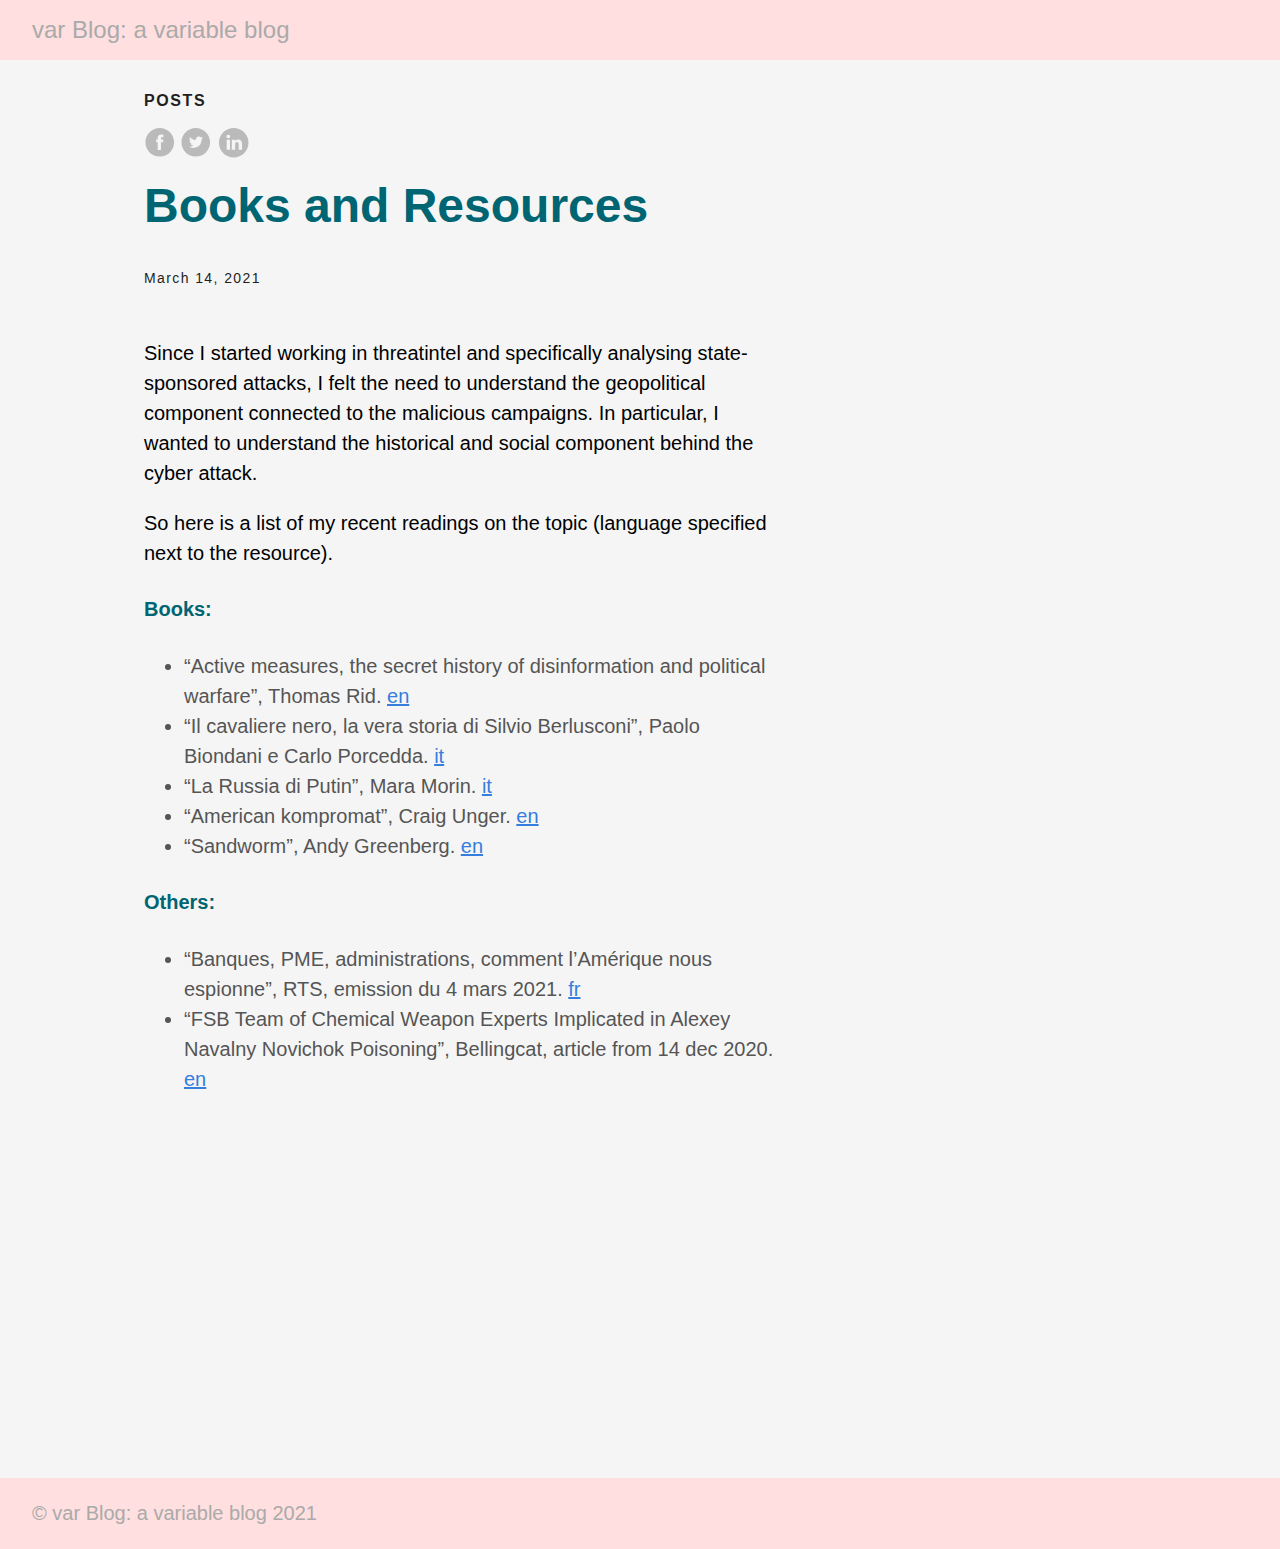
<file: posts/books-and-resources/index.html>
<!DOCTYPE html>
<html lang="en-us">
  <head>
    <meta charset="utf-8">
    <meta http-equiv="X-UA-Compatible" content="IE=edge,chrome=1">
    
    <title>Books and Resources | var Blog: a variable blog</title>
    <meta name="viewport" content="width=device-width,minimum-scale=1">
    <meta name="description" content="Since I started working in threatintel and specifically analysing state-sponsored attacks, I felt the need to understand the geopolitical component connected to the malicious campaigns. In particular, I wanted to understand the historical and social component behind the cyber attack.
So here is a list of my recent readings on the topic (language specified next to the resource).
Books:  &ldquo;Active measures, the secret history of disinformation and political warfare&rdquo;, Thomas Rid.">
    <meta name="generator" content="Hugo 0.81.0" />
    
    
      <META NAME="ROBOTS" CONTENT="NOINDEX, NOFOLLOW">
    

    

  
  
    <link rel="stylesheet" href="/ananke/dist/main.css_5c99d70a7725bacd4c701e995b969fea.css" >
  



  <link rel="stylesheet" href="/css/custom.css">


    
      

    

    
    
    <meta property="og:title" content="Books and Resources" />
<meta property="og:description" content="Since I started working in threatintel and specifically analysing state-sponsored attacks, I felt the need to understand the geopolitical component connected to the malicious campaigns. In particular, I wanted to understand the historical and social component behind the cyber attack.
So here is a list of my recent readings on the topic (language specified next to the resource).
Books:  &ldquo;Active measures, the secret history of disinformation and political warfare&rdquo;, Thomas Rid." />
<meta property="og:type" content="article" />
<meta property="og:url" content="https://varlaura.github.io/posts/books-and-resources/" /><meta property="article:section" content="posts" />
<meta property="article:published_time" content="2021-03-14T17:37:31&#43;01:00" />
<meta property="article:modified_time" content="2021-03-14T17:37:31&#43;01:00" />

<meta itemprop="name" content="Books and Resources">
<meta itemprop="description" content="Since I started working in threatintel and specifically analysing state-sponsored attacks, I felt the need to understand the geopolitical component connected to the malicious campaigns. In particular, I wanted to understand the historical and social component behind the cyber attack.
So here is a list of my recent readings on the topic (language specified next to the resource).
Books:  &ldquo;Active measures, the secret history of disinformation and political warfare&rdquo;, Thomas Rid."><meta itemprop="datePublished" content="2021-03-14T17:37:31&#43;01:00" />
<meta itemprop="dateModified" content="2021-03-14T17:37:31&#43;01:00" />
<meta itemprop="wordCount" content="137">
<meta itemprop="keywords" content="" /><meta name="twitter:card" content="summary"/>
<meta name="twitter:title" content="Books and Resources"/>
<meta name="twitter:description" content="Since I started working in threatintel and specifically analysing state-sponsored attacks, I felt the need to understand the geopolitical component connected to the malicious campaigns. In particular, I wanted to understand the historical and social component behind the cyber attack.
So here is a list of my recent readings on the topic (language specified next to the resource).
Books:  &ldquo;Active measures, the secret history of disinformation and political warfare&rdquo;, Thomas Rid."/>

	
  </head>

  <body class="ma0 avenir bg-near-white">

    
   
  

  <header>
    <div class="bg-washed-red">
      <nav class="pv3 ph3 ph4-ns" role="navigation">
  <div class="flex-l justify-between items-center center">
    <a href="/" class="f3 fw2 hover-white no-underline white-90 dib">
      
        var Blog: a variable blog
      
    </a>
    <div class="flex-l items-center">
      

      
      















    </div>
  </div>
</nav>

    </div>
  </header>



    <main class="pb7" role="main">
      
  
  <article class="flex-l flex-wrap justify-between mw8 center ph3">
    <header class="mt4 w-100">
      <aside class="instapaper_ignoref b helvetica tracked">
          
        POSTS
      </aside>
      




  <div id="sharing" class="mt3">

    
    <a href="https://www.facebook.com/sharer.php?u=https://varlaura.github.io/posts/books-and-resources/" class="facebook no-underline" aria-label="share on Facebook">
      <svg height="32px"  style="enable-background:new 0 0 67 67;" version="1.1" viewBox="0 0 67 67" width="32px" xml:space="preserve" xmlns="http://www.w3.org/2000/svg" xmlns:xlink="http://www.w3.org/1999/xlink"><path d="M28.765,50.32h6.744V33.998h4.499l0.596-5.624h-5.095  l0.007-2.816c0-1.466,0.14-2.253,2.244-2.253h2.812V17.68h-4.5c-5.405,0-7.307,2.729-7.307,7.317v3.377h-3.369v5.625h3.369V50.32z   M33,64C16.432,64,3,50.569,3,34S16.432,4,33,4s30,13.431,30,30S49.568,64,33,64z" style="fill-rule:evenodd;clip-rule:evenodd;"/></svg>

    </a>

    
    
    <a href="https://twitter.com/share?url=https://varlaura.github.io/posts/books-and-resources/&amp;text=Books%20and%20Resources" class="twitter no-underline" aria-label="share on Twitter">
      <svg height="32px"  style="enable-background:new 0 0 67 67;" version="1.1" viewBox="0 0 67 67" width="32px" xml:space="preserve" xmlns="http://www.w3.org/2000/svg" xmlns:xlink="http://www.w3.org/1999/xlink"><path d="M37.167,22.283c-2.619,0.953-4.274,3.411-4.086,6.101  l0.063,1.038l-1.048-0.127c-3.813-0.487-7.145-2.139-9.974-4.915l-1.383-1.377l-0.356,1.017c-0.754,2.267-0.272,4.661,1.299,6.271  c0.838,0.89,0.649,1.017-0.796,0.487c-0.503-0.169-0.943-0.296-0.985-0.233c-0.146,0.149,0.356,2.076,0.754,2.839  c0.545,1.06,1.655,2.097,2.871,2.712l1.027,0.487l-1.215,0.021c-1.173,0-1.215,0.021-1.089,0.467  c0.419,1.377,2.074,2.839,3.918,3.475l1.299,0.444l-1.131,0.678c-1.676,0.976-3.646,1.526-5.616,1.568  C19.775,43.256,19,43.341,19,43.405c0,0.211,2.557,1.397,4.044,1.864c4.463,1.377,9.765,0.783,13.746-1.568  c2.829-1.673,5.657-5,6.978-8.221c0.713-1.716,1.425-4.851,1.425-6.354c0-0.975,0.063-1.102,1.236-2.267  c0.692-0.678,1.341-1.419,1.467-1.631c0.21-0.403,0.188-0.403-0.88-0.043c-1.781,0.636-2.033,0.551-1.152-0.402  c0.649-0.678,1.425-1.907,1.425-2.267c0-0.063-0.314,0.042-0.671,0.233c-0.377,0.212-1.215,0.53-1.844,0.72l-1.131,0.361l-1.027-0.7  c-0.566-0.381-1.361-0.805-1.781-0.932C39.766,21.902,38.131,21.944,37.167,22.283z M33,64C16.432,64,3,50.569,3,34S16.432,4,33,4  s30,13.431,30,30S49.568,64,33,64z" style="fill-rule:evenodd;clip-rule:evenodd;fill:;"/></svg>

    </a>

    
    <a href="https://www.linkedin.com/shareArticle?mini=true&amp;url=https://varlaura.github.io/posts/books-and-resources/&amp;title=Books%20and%20Resources" class="linkedin no-underline" aria-label="share on LinkedIn">
      <svg  height="32px"  style="enable-background:new 0 0 65 65;" version="1.1" viewBox="0 0 65 65" width="32px" xml:space="preserve" xmlns="http://www.w3.org/2000/svg" xmlns:xlink="http://www.w3.org/1999/xlink">
  <path d="M50.837,48.137V36.425c0-6.275-3.35-9.195-7.816-9.195  c-3.604,0-5.219,1.983-6.119,3.374V27.71h-6.79c0.09,1.917,0,20.427,0,20.427h6.79V36.729c0-0.609,0.044-1.219,0.224-1.655  c0.49-1.22,1.607-2.483,3.482-2.483c2.458,0,3.44,1.873,3.44,4.618v10.929H50.837z M22.959,24.922c2.367,0,3.842-1.57,3.842-3.531  c-0.044-2.003-1.475-3.528-3.797-3.528s-3.841,1.524-3.841,3.528c0,1.961,1.474,3.531,3.753,3.531H22.959z M34,64  C17.432,64,4,50.568,4,34C4,17.431,17.432,4,34,4s30,13.431,30,30C64,50.568,50.568,64,34,64z M26.354,48.137V27.71h-6.789v20.427  H26.354z" style="fill-rule:evenodd;clip-rule:evenodd;fill:;"/>
</svg>

    </a>
  </div>


      <h1 class="f1 athelas mt3 mb1">Books and Resources</h1>
      
      
      <time class="f6 mv4 dib tracked" datetime="2021-03-14T17:37:31+01:00">March 14, 2021</time>

      
      
    </header>
    <div class="nested-copy-line-height lh-copy serif f4 nested-links nested-img mid-gray pr4-l w-two-thirds-l"><p>Since I started working in threatintel and specifically analysing state-sponsored attacks, I felt the need to understand the geopolitical component connected to the malicious campaigns. In particular, I wanted to understand the historical and social component behind the cyber attack.</p>
<p>So here is a list of my recent readings on the topic (language specified next to the resource).</p>
<h4 id="books">Books:</h4>
<ul>
<li>&ldquo;Active measures, the secret history of disinformation and political warfare&rdquo;, Thomas Rid. <a href="https://www.amazon.com/Active-Measures-History-Disinformation-Political/dp/0374287260">en</a></li>
<li>&ldquo;Il cavaliere nero, la vera storia di Silvio Berlusconi&rdquo;, Paolo Biondani e Carlo Porcedda. <a href="https://www.amazon.it/cavaliere-nero-storia-Silvio-Berlusconi/dp/8832960265">it</a></li>
<li>&ldquo;La Russia di Putin&rdquo;, Mara Morin. <a href="https://www.amazon.it/Russia-Putin-Mara-Morini/dp/8815286551/ref=sr_1_1?dchild=1&amp;qid=1615750585&amp;refinements=p_27%3AMara+Morini&amp;s=books&amp;sr=1-1">it</a></li>
<li>&ldquo;American kompromat&rdquo;, Craig Unger. <a href="https://www.amazon.com/American-Kompromat-Cultivated-Related-Treachery/dp/0593182537">en</a></li>
<li>&ldquo;Sandworm&rdquo;, Andy Greenberg. <a href="https://www.amazon.com/Sandworm-Cyberwar-Kremlins-Dangerous-Hackers/dp/0385544405/ref=tmm_hrd_swatch_0">en</a></li>
</ul>
<h4 id="others">Others:</h4>
<ul>
<li>&ldquo;Banques, PME, administrations, comment l&rsquo;Amérique nous espionne&rdquo;, RTS, emission du 4 mars 2021. <a href="https://pages.rts.ch/emissions/temps-present/11905712-banques-pme-administrations-comment-l-amerique-nous-espionne-04-03-2021.html?anchor=12022047#timeline-anchor-integral-11905713">fr</a></li>
<li>&ldquo;FSB Team of Chemical Weapon Experts Implicated in Alexey Navalny Novichok Poisoning&rdquo;, Bellingcat, article from 14 dec 2020. <a href="https://www.bellingcat.com/news/uk-and-europe/2020/12/14/fsb-team-of-chemical-weapon-experts-implicated-in-alexey-navalny-novichok-poisoning/">en</a></li>
</ul>
<!-- raw HTML omitted -->
<!-- raw HTML omitted -->
<ul class="pa0">
  
</ul>
<div class="mt6 instapaper_ignoref">
      
      
      </div>
    </div>

    <aside class="w-30-l mt6-l">




</aside>

  </article>

    </main>
    <footer class="bg-washed-red bottom-0 w-100 pa3" role="contentinfo">
  <div class="flex justify-between">
  <a class="f4 fw4 hover-white no-underline white-70 dn dib-ns pv2 ph3" href="https://varlaura.github.io/" >
    &copy;  var Blog: a variable blog 2021 
  </a>
    <div>














</div>
  </div>
</footer>

  </body>
</html>
</file>
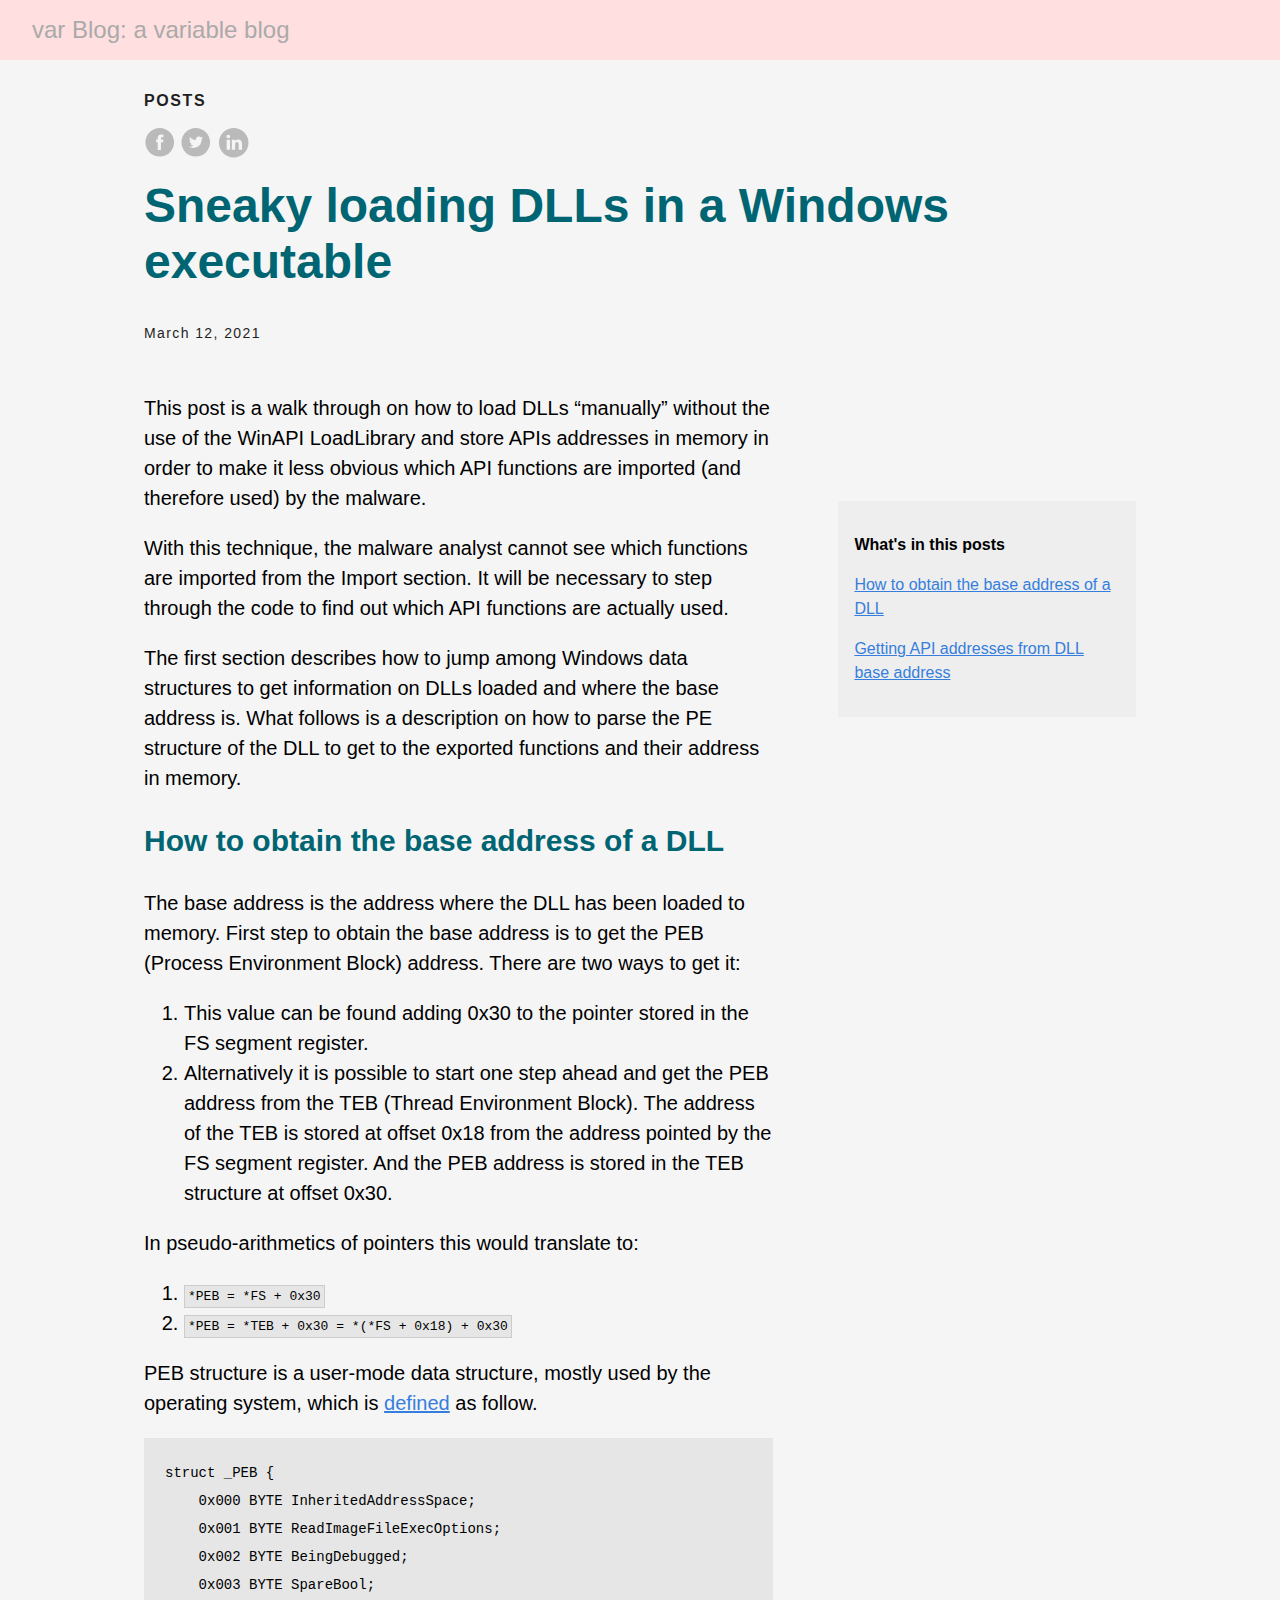
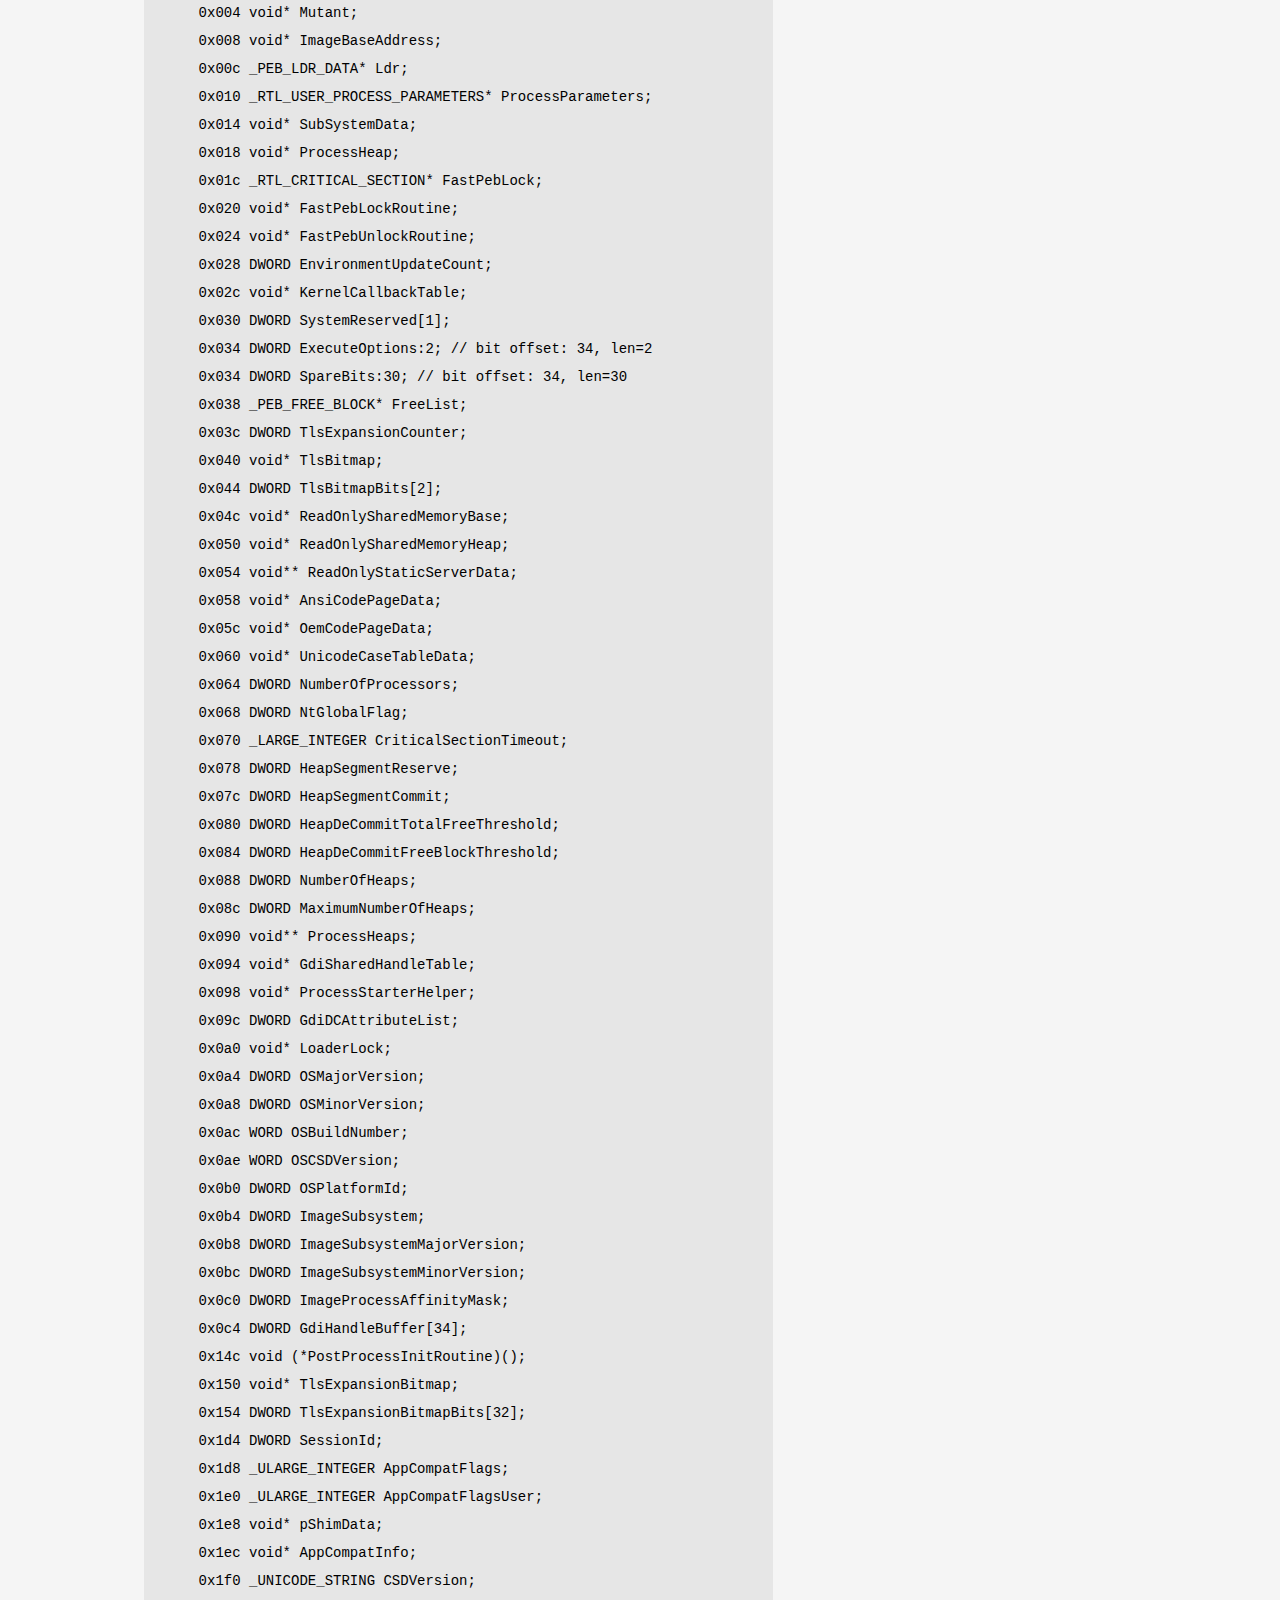
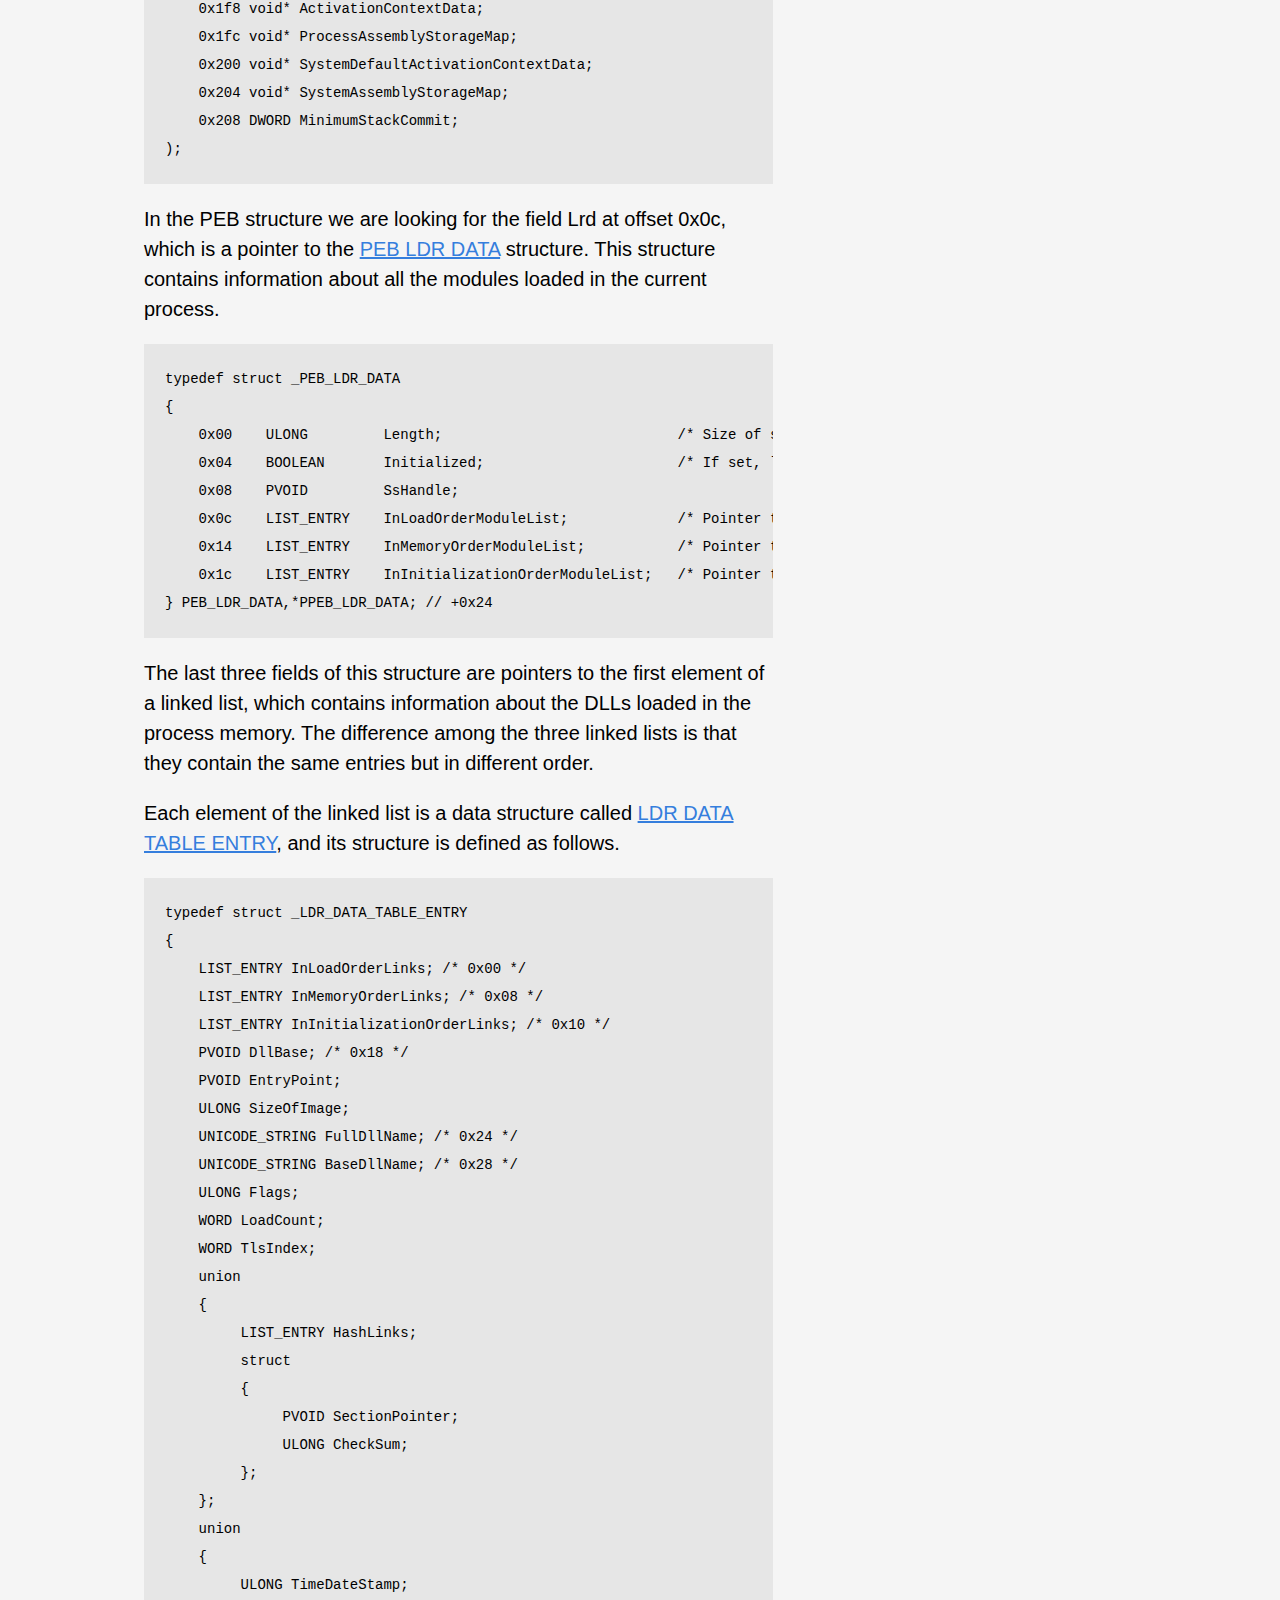
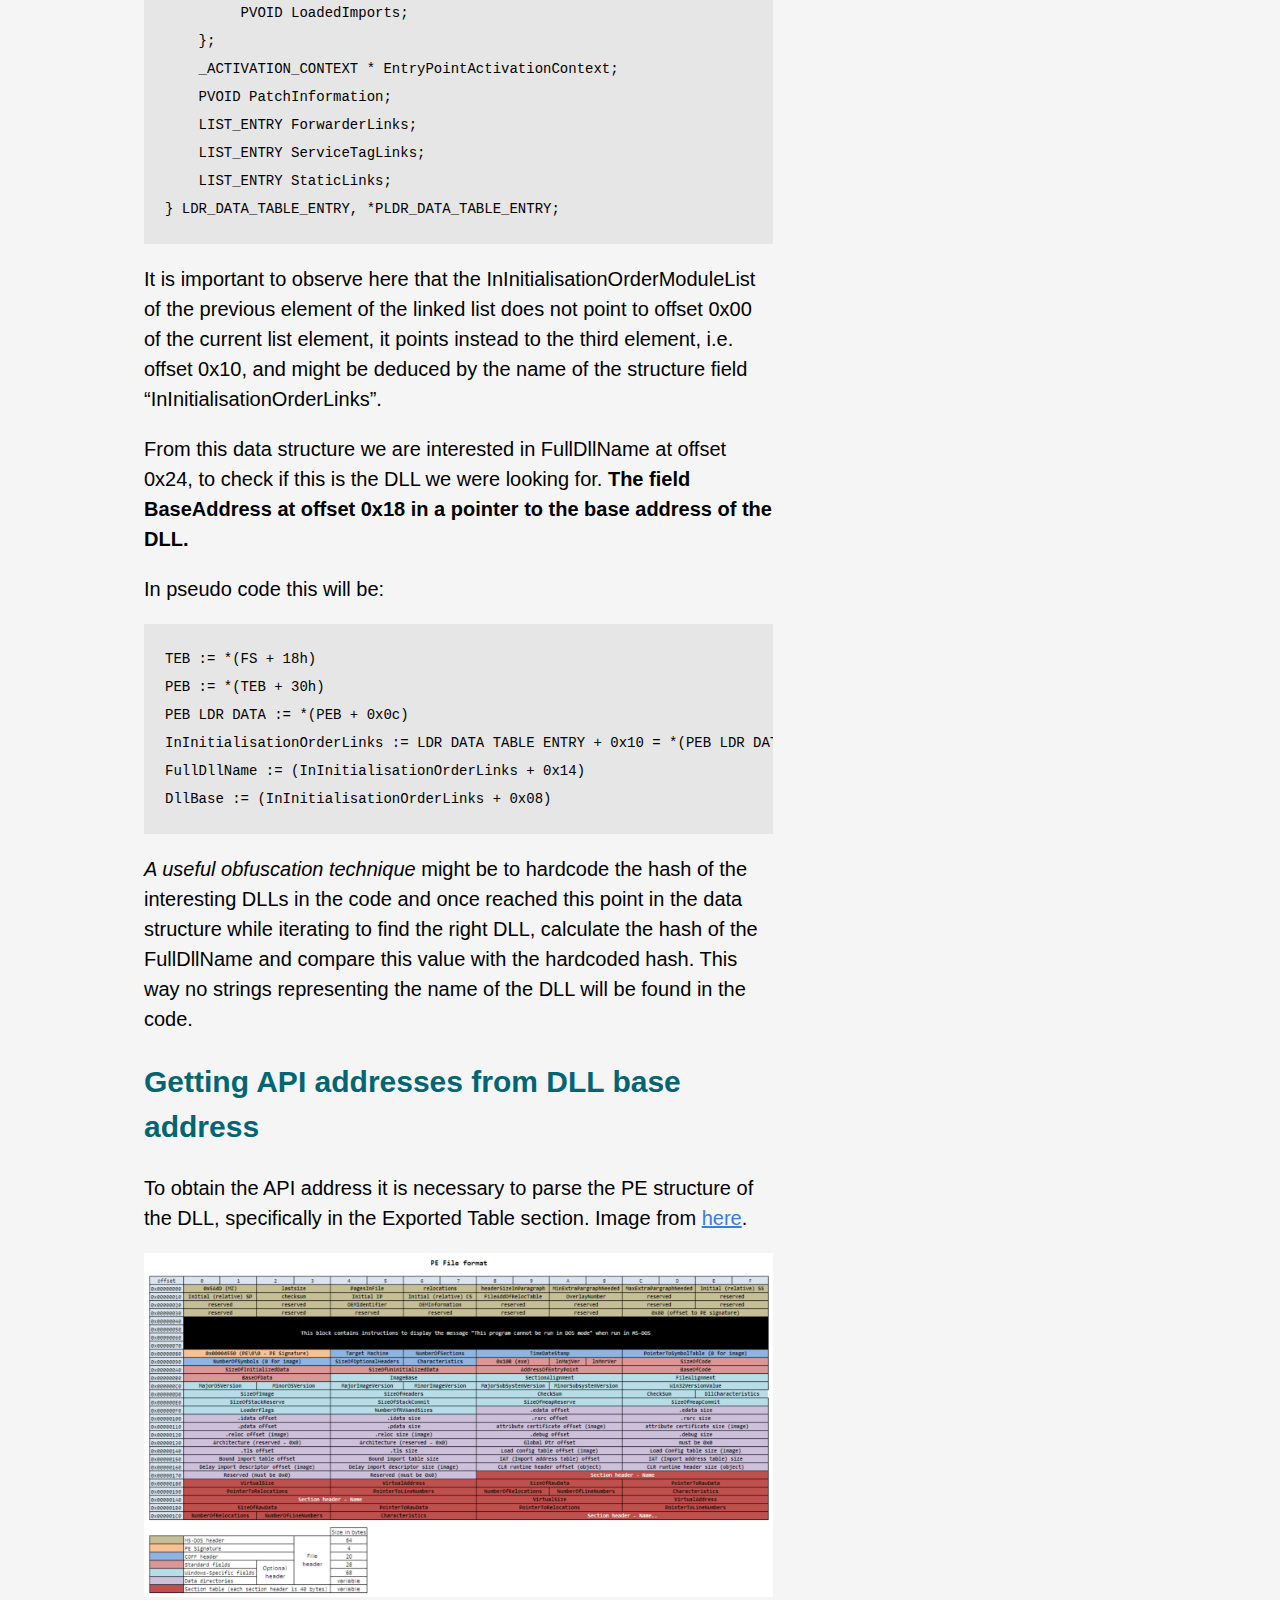
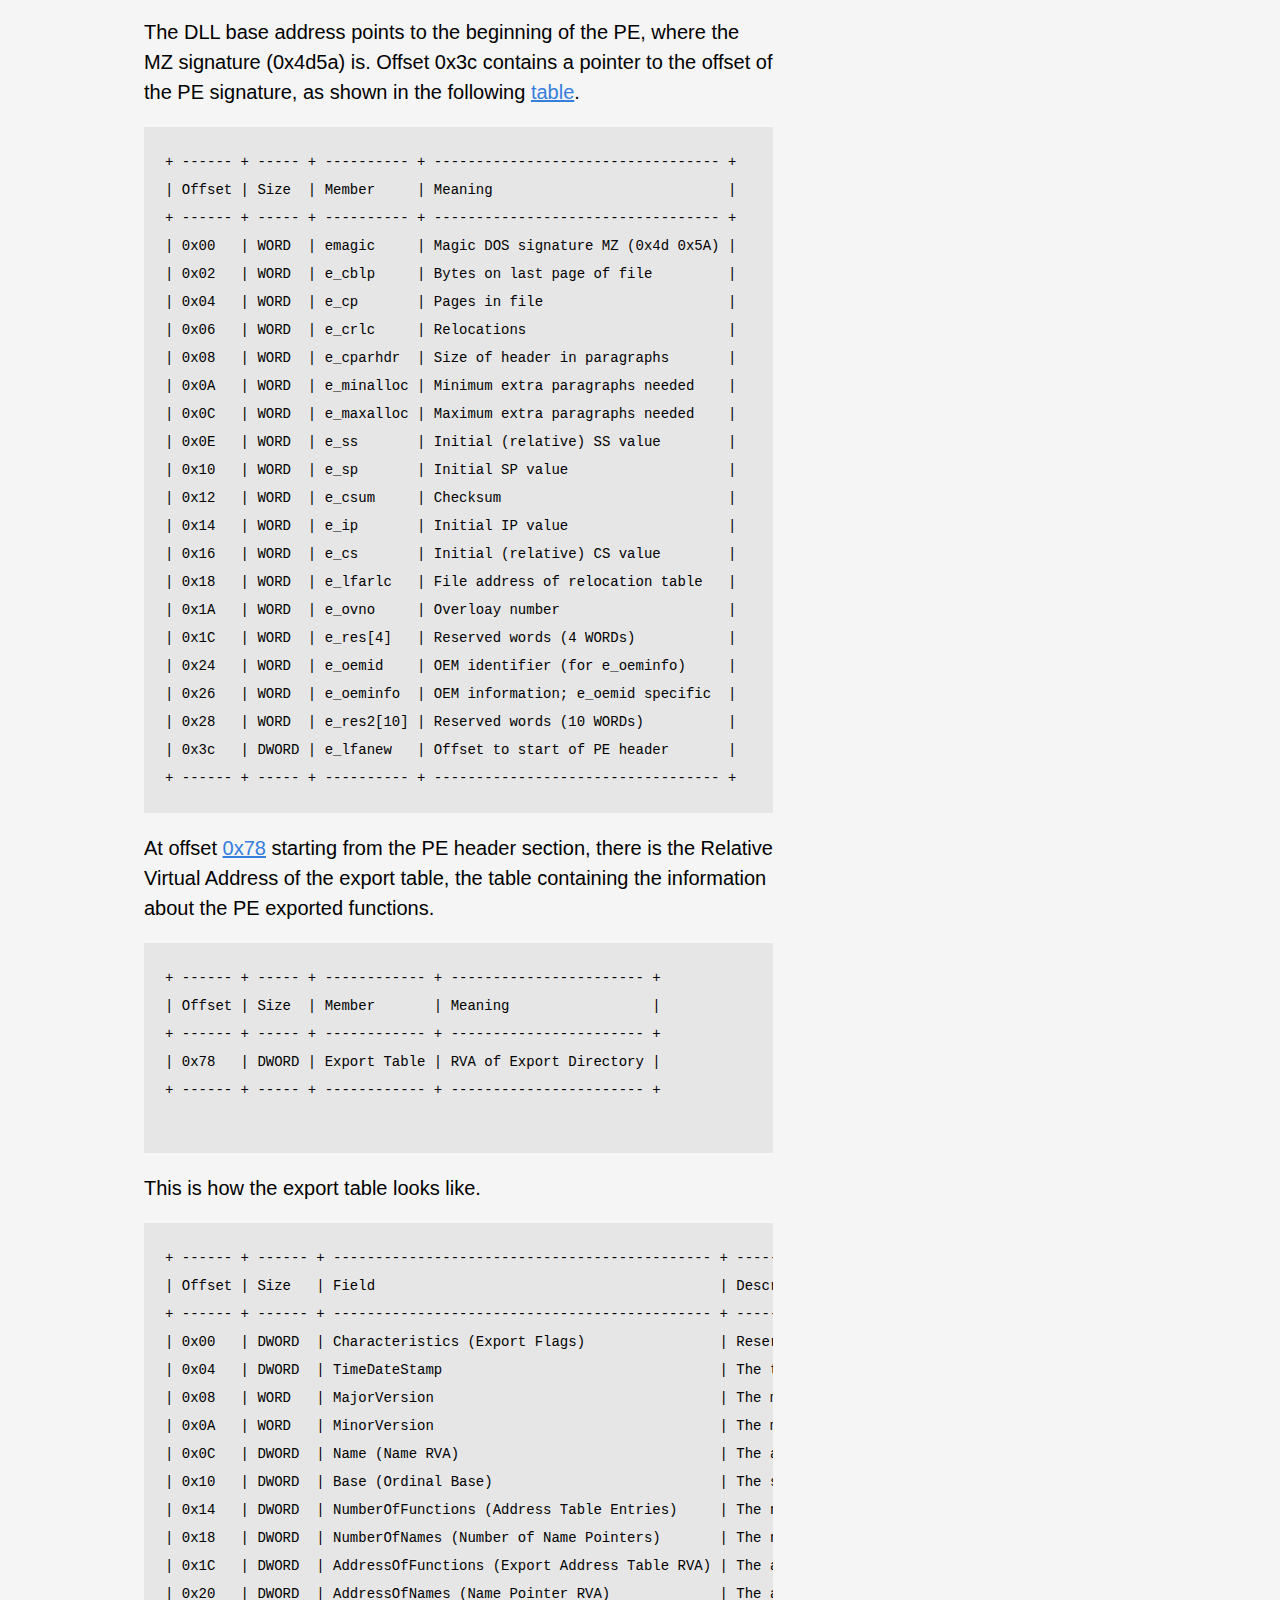
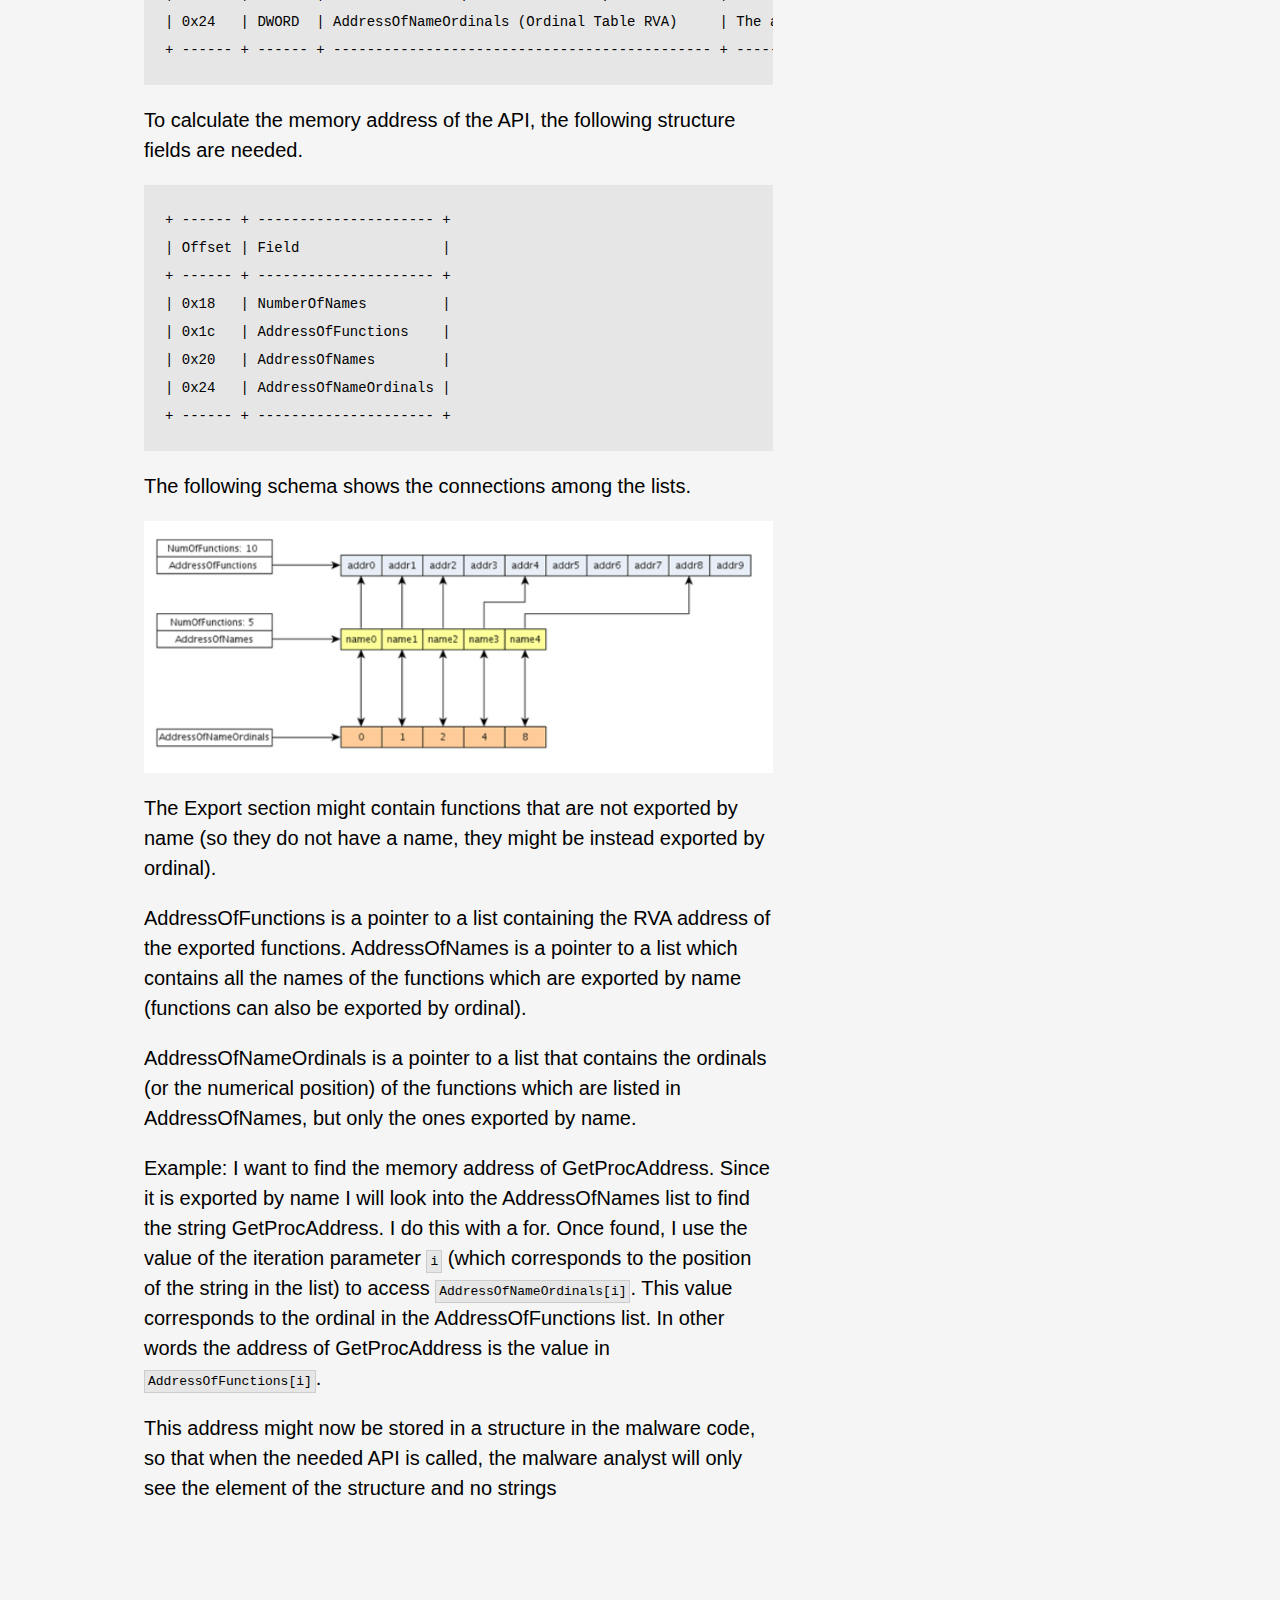
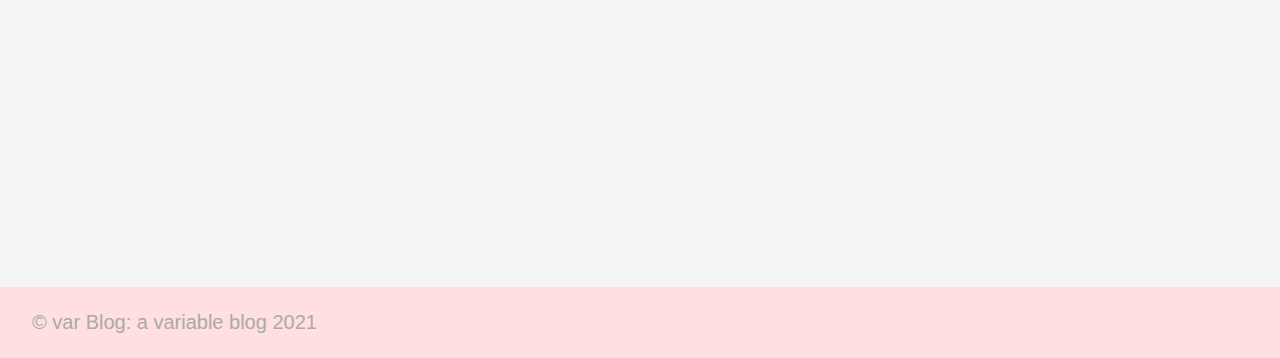
<file: posts/sneaky-loading-dlls/index.html>
<!DOCTYPE html>
<html lang="en-us">
  <head>
    <meta charset="utf-8">
    <meta http-equiv="X-UA-Compatible" content="IE=edge,chrome=1">
    
    <title>Sneaky loading DLLs in a Windows executable | var Blog: a variable blog</title>
    <meta name="viewport" content="width=device-width,minimum-scale=1">
    <meta name="description" content="This post is a walk through on how to load DLLs “manually” without the use of the WinAPI LoadLibrary and store APIs addresses in memory in order to make it less obvious which API functions are imported (and therefore used) by the malware.
With this technique, the malware analyst cannot see which functions are imported from the Import section. It will be necessary to step through the code to find out which API functions are actually used.">
    <meta name="generator" content="Hugo 0.81.0" />
    
    
      <META NAME="ROBOTS" CONTENT="NOINDEX, NOFOLLOW">
    

    

  
  
    <link rel="stylesheet" href="/ananke/dist/main.css_5c99d70a7725bacd4c701e995b969fea.css" >
  



  <link rel="stylesheet" href="/css/custom.css">


    
      

    

    
    
    <meta property="og:title" content="Sneaky loading DLLs in a Windows executable" />
<meta property="og:description" content="This post is a walk through on how to load DLLs “manually” without the use of the WinAPI LoadLibrary and store APIs addresses in memory in order to make it less obvious which API functions are imported (and therefore used) by the malware.
With this technique, the malware analyst cannot see which functions are imported from the Import section. It will be necessary to step through the code to find out which API functions are actually used." />
<meta property="og:type" content="article" />
<meta property="og:url" content="https://varlaura.github.io/posts/sneaky-loading-dlls/" /><meta property="article:section" content="posts" />
<meta property="article:published_time" content="2021-03-12T11:15:15&#43;01:00" />
<meta property="article:modified_time" content="2021-03-12T11:15:15&#43;01:00" />

<meta itemprop="name" content="Sneaky loading DLLs in a Windows executable">
<meta itemprop="description" content="This post is a walk through on how to load DLLs “manually” without the use of the WinAPI LoadLibrary and store APIs addresses in memory in order to make it less obvious which API functions are imported (and therefore used) by the malware.
With this technique, the malware analyst cannot see which functions are imported from the Import section. It will be necessary to step through the code to find out which API functions are actually used."><meta itemprop="datePublished" content="2021-03-12T11:15:15&#43;01:00" />
<meta itemprop="dateModified" content="2021-03-12T11:15:15&#43;01:00" />
<meta itemprop="wordCount" content="1962">
<meta itemprop="keywords" content="" /><meta name="twitter:card" content="summary"/>
<meta name="twitter:title" content="Sneaky loading DLLs in a Windows executable"/>
<meta name="twitter:description" content="This post is a walk through on how to load DLLs “manually” without the use of the WinAPI LoadLibrary and store APIs addresses in memory in order to make it less obvious which API functions are imported (and therefore used) by the malware.
With this technique, the malware analyst cannot see which functions are imported from the Import section. It will be necessary to step through the code to find out which API functions are actually used."/>

	
  </head>

  <body class="ma0 avenir bg-near-white">

    
   
  

  <header>
    <div class="bg-washed-red">
      <nav class="pv3 ph3 ph4-ns" role="navigation">
  <div class="flex-l justify-between items-center center">
    <a href="/" class="f3 fw2 hover-white no-underline white-90 dib">
      
        var Blog: a variable blog
      
    </a>
    <div class="flex-l items-center">
      

      
      















    </div>
  </div>
</nav>

    </div>
  </header>



    <main class="pb7" role="main">
      
  
  <article class="flex-l flex-wrap justify-between mw8 center ph3">
    <header class="mt4 w-100">
      <aside class="instapaper_ignoref b helvetica tracked">
          
        POSTS
      </aside>
      




  <div id="sharing" class="mt3">

    
    <a href="https://www.facebook.com/sharer.php?u=https://varlaura.github.io/posts/sneaky-loading-dlls/" class="facebook no-underline" aria-label="share on Facebook">
      <svg height="32px"  style="enable-background:new 0 0 67 67;" version="1.1" viewBox="0 0 67 67" width="32px" xml:space="preserve" xmlns="http://www.w3.org/2000/svg" xmlns:xlink="http://www.w3.org/1999/xlink"><path d="M28.765,50.32h6.744V33.998h4.499l0.596-5.624h-5.095  l0.007-2.816c0-1.466,0.14-2.253,2.244-2.253h2.812V17.68h-4.5c-5.405,0-7.307,2.729-7.307,7.317v3.377h-3.369v5.625h3.369V50.32z   M33,64C16.432,64,3,50.569,3,34S16.432,4,33,4s30,13.431,30,30S49.568,64,33,64z" style="fill-rule:evenodd;clip-rule:evenodd;"/></svg>

    </a>

    
    
    <a href="https://twitter.com/share?url=https://varlaura.github.io/posts/sneaky-loading-dlls/&amp;text=Sneaky%20loading%20DLLs%20in%20a%20Windows%20executable" class="twitter no-underline" aria-label="share on Twitter">
      <svg height="32px"  style="enable-background:new 0 0 67 67;" version="1.1" viewBox="0 0 67 67" width="32px" xml:space="preserve" xmlns="http://www.w3.org/2000/svg" xmlns:xlink="http://www.w3.org/1999/xlink"><path d="M37.167,22.283c-2.619,0.953-4.274,3.411-4.086,6.101  l0.063,1.038l-1.048-0.127c-3.813-0.487-7.145-2.139-9.974-4.915l-1.383-1.377l-0.356,1.017c-0.754,2.267-0.272,4.661,1.299,6.271  c0.838,0.89,0.649,1.017-0.796,0.487c-0.503-0.169-0.943-0.296-0.985-0.233c-0.146,0.149,0.356,2.076,0.754,2.839  c0.545,1.06,1.655,2.097,2.871,2.712l1.027,0.487l-1.215,0.021c-1.173,0-1.215,0.021-1.089,0.467  c0.419,1.377,2.074,2.839,3.918,3.475l1.299,0.444l-1.131,0.678c-1.676,0.976-3.646,1.526-5.616,1.568  C19.775,43.256,19,43.341,19,43.405c0,0.211,2.557,1.397,4.044,1.864c4.463,1.377,9.765,0.783,13.746-1.568  c2.829-1.673,5.657-5,6.978-8.221c0.713-1.716,1.425-4.851,1.425-6.354c0-0.975,0.063-1.102,1.236-2.267  c0.692-0.678,1.341-1.419,1.467-1.631c0.21-0.403,0.188-0.403-0.88-0.043c-1.781,0.636-2.033,0.551-1.152-0.402  c0.649-0.678,1.425-1.907,1.425-2.267c0-0.063-0.314,0.042-0.671,0.233c-0.377,0.212-1.215,0.53-1.844,0.72l-1.131,0.361l-1.027-0.7  c-0.566-0.381-1.361-0.805-1.781-0.932C39.766,21.902,38.131,21.944,37.167,22.283z M33,64C16.432,64,3,50.569,3,34S16.432,4,33,4  s30,13.431,30,30S49.568,64,33,64z" style="fill-rule:evenodd;clip-rule:evenodd;fill:;"/></svg>

    </a>

    
    <a href="https://www.linkedin.com/shareArticle?mini=true&amp;url=https://varlaura.github.io/posts/sneaky-loading-dlls/&amp;title=Sneaky%20loading%20DLLs%20in%20a%20Windows%20executable" class="linkedin no-underline" aria-label="share on LinkedIn">
      <svg  height="32px"  style="enable-background:new 0 0 65 65;" version="1.1" viewBox="0 0 65 65" width="32px" xml:space="preserve" xmlns="http://www.w3.org/2000/svg" xmlns:xlink="http://www.w3.org/1999/xlink">
  <path d="M50.837,48.137V36.425c0-6.275-3.35-9.195-7.816-9.195  c-3.604,0-5.219,1.983-6.119,3.374V27.71h-6.79c0.09,1.917,0,20.427,0,20.427h6.79V36.729c0-0.609,0.044-1.219,0.224-1.655  c0.49-1.22,1.607-2.483,3.482-2.483c2.458,0,3.44,1.873,3.44,4.618v10.929H50.837z M22.959,24.922c2.367,0,3.842-1.57,3.842-3.531  c-0.044-2.003-1.475-3.528-3.797-3.528s-3.841,1.524-3.841,3.528c0,1.961,1.474,3.531,3.753,3.531H22.959z M34,64  C17.432,64,4,50.568,4,34C4,17.431,17.432,4,34,4s30,13.431,30,30C64,50.568,50.568,64,34,64z M26.354,48.137V27.71h-6.789v20.427  H26.354z" style="fill-rule:evenodd;clip-rule:evenodd;fill:;"/>
</svg>

    </a>
  </div>


      <h1 class="f1 athelas mt3 mb1">Sneaky loading DLLs in a Windows executable</h1>
      
      
      <time class="f6 mv4 dib tracked" datetime="2021-03-12T11:15:15+01:00">March 12, 2021</time>

      
      
    </header>
    <div class="nested-copy-line-height lh-copy serif f4 nested-links nested-img mid-gray pr4-l w-two-thirds-l"><p>This post is a walk through on how to load DLLs “manually” without the use of the WinAPI LoadLibrary and store APIs addresses in memory in order to make it less obvious which API functions are imported (and therefore used) by the malware.</p>
<p>With this technique, the malware analyst cannot see which functions are imported from the Import section. It will be necessary to step through the code to find out which API functions are actually used.</p>
<p>The first section describes how to jump among Windows data structures to get information on DLLs loaded and where the base address is. What follows is a description on how to parse the PE structure of the DLL to get to the exported functions and their address in memory.</p>
<h2 id="how-to-obtain-the-base-address-of-a-dll">How to obtain the base address of a DLL</h2>
<p>The base address is the address where the DLL has been loaded to memory. First step to obtain the base address is to get the PEB (Process Environment Block) address. There are two ways to get it:</p>
<ol>
<li>This value can be found adding 0x30 to the pointer stored in the FS segment register.</li>
<li>Alternatively it is possible to start one step ahead and get the PEB address from the TEB (Thread Environment Block). The address of the TEB is stored at offset 0x18 from the address pointed by the FS segment register. And the PEB address is stored in the TEB structure at offset 0x30.</li>
</ol>
<p>In pseudo-arithmetics of pointers this would translate to:</p>
<ol>
<li><code>*PEB = *FS + 0x30</code></li>
<li><code>*PEB = *TEB + 0x30 = *(*FS + 0x18) + 0x30</code></li>
</ol>
<p>PEB structure is a user-mode data structure, mostly used by the operating system, which is <a href="https://www.aldeid.com/wiki/PEB-Process-Environment-Block#Syntax">defined</a> as follow.</p>
<pre><code>struct _PEB {
    0x000 BYTE InheritedAddressSpace;
    0x001 BYTE ReadImageFileExecOptions;
    0x002 BYTE BeingDebugged;
    0x003 BYTE SpareBool;
    0x004 void* Mutant;
    0x008 void* ImageBaseAddress;
    0x00c _PEB_LDR_DATA* Ldr;
    0x010 _RTL_USER_PROCESS_PARAMETERS* ProcessParameters;
    0x014 void* SubSystemData;
    0x018 void* ProcessHeap;
    0x01c _RTL_CRITICAL_SECTION* FastPebLock;
    0x020 void* FastPebLockRoutine;
    0x024 void* FastPebUnlockRoutine;
    0x028 DWORD EnvironmentUpdateCount;
    0x02c void* KernelCallbackTable;
    0x030 DWORD SystemReserved[1];
    0x034 DWORD ExecuteOptions:2; // bit offset: 34, len=2
    0x034 DWORD SpareBits:30; // bit offset: 34, len=30
    0x038 _PEB_FREE_BLOCK* FreeList;
    0x03c DWORD TlsExpansionCounter;
    0x040 void* TlsBitmap;
    0x044 DWORD TlsBitmapBits[2];
    0x04c void* ReadOnlySharedMemoryBase;
    0x050 void* ReadOnlySharedMemoryHeap;
    0x054 void** ReadOnlyStaticServerData;
    0x058 void* AnsiCodePageData;
    0x05c void* OemCodePageData;
    0x060 void* UnicodeCaseTableData;
    0x064 DWORD NumberOfProcessors;
    0x068 DWORD NtGlobalFlag;
    0x070 _LARGE_INTEGER CriticalSectionTimeout;
    0x078 DWORD HeapSegmentReserve;
    0x07c DWORD HeapSegmentCommit;
    0x080 DWORD HeapDeCommitTotalFreeThreshold;
    0x084 DWORD HeapDeCommitFreeBlockThreshold;
    0x088 DWORD NumberOfHeaps;
    0x08c DWORD MaximumNumberOfHeaps;
    0x090 void** ProcessHeaps;
    0x094 void* GdiSharedHandleTable;
    0x098 void* ProcessStarterHelper;
    0x09c DWORD GdiDCAttributeList;
    0x0a0 void* LoaderLock;
    0x0a4 DWORD OSMajorVersion;
    0x0a8 DWORD OSMinorVersion;
    0x0ac WORD OSBuildNumber;
    0x0ae WORD OSCSDVersion;
    0x0b0 DWORD OSPlatformId;
    0x0b4 DWORD ImageSubsystem;
    0x0b8 DWORD ImageSubsystemMajorVersion;
    0x0bc DWORD ImageSubsystemMinorVersion;
    0x0c0 DWORD ImageProcessAffinityMask;
    0x0c4 DWORD GdiHandleBuffer[34];
    0x14c void (*PostProcessInitRoutine)();
    0x150 void* TlsExpansionBitmap;
    0x154 DWORD TlsExpansionBitmapBits[32];
    0x1d4 DWORD SessionId;
    0x1d8 _ULARGE_INTEGER AppCompatFlags;
    0x1e0 _ULARGE_INTEGER AppCompatFlagsUser;
    0x1e8 void* pShimData;
    0x1ec void* AppCompatInfo;
    0x1f0 _UNICODE_STRING CSDVersion;
    0x1f8 void* ActivationContextData;
    0x1fc void* ProcessAssemblyStorageMap;
    0x200 void* SystemDefaultActivationContextData;
    0x204 void* SystemAssemblyStorageMap;
    0x208 DWORD MinimumStackCommit;
);
</code></pre><p>In the PEB structure we are looking for the field Lrd at offset 0x0c, which is a pointer to the <a href="https://www.aldeid.com/wiki/PEB_LDR_DATA">PEB LDR DATA</a> structure. This structure contains information about all the modules loaded in the current process.</p>
<pre><code>typedef struct _PEB_LDR_DATA
{
    0x00    ULONG         Length;                            /* Size of structure, used by ntdll.dll as structure version ID */
    0x04    BOOLEAN       Initialized;                       /* If set, loader data section for current process is initialized */
    0x08    PVOID         SsHandle;
    0x0c    LIST_ENTRY    InLoadOrderModuleList;             /* Pointer to LDR_DATA_TABLE_ENTRY structure. Previous and next module in load order */
    0x14    LIST_ENTRY    InMemoryOrderModuleList;           /* Pointer to LDR_DATA_TABLE_ENTRY structure. Previous and next module in memory placement order */
    0x1c    LIST_ENTRY    InInitializationOrderModuleList;   /* Pointer to LDR_DATA_TABLE_ENTRY structure. Previous and next module in initialization order */
} PEB_LDR_DATA,*PPEB_LDR_DATA; // +0x24
</code></pre><p>The last three fields of this structure are pointers to the first element of a linked list, which contains information about the DLLs loaded in the process memory. The difference among the three linked lists is that they contain the same entries but in different order.</p>
<p>Each element of the linked list is a data structure called <a href="https://www.aldeid.com/wiki/LDR_DATA_TABLE_ENTRY">LDR DATA TABLE ENTRY</a>, and its structure is defined as follows.</p>
<pre><code>typedef struct _LDR_DATA_TABLE_ENTRY
{
    LIST_ENTRY InLoadOrderLinks; /* 0x00 */
    LIST_ENTRY InMemoryOrderLinks; /* 0x08 */
    LIST_ENTRY InInitializationOrderLinks; /* 0x10 */
    PVOID DllBase; /* 0x18 */
    PVOID EntryPoint;
    ULONG SizeOfImage;
    UNICODE_STRING FullDllName; /* 0x24 */
    UNICODE_STRING BaseDllName; /* 0x28 */
    ULONG Flags;
    WORD LoadCount;
    WORD TlsIndex;
    union
    {
         LIST_ENTRY HashLinks;
         struct
         {
              PVOID SectionPointer;
              ULONG CheckSum;
         };
    };
    union
    {
         ULONG TimeDateStamp;
         PVOID LoadedImports;
    };
    _ACTIVATION_CONTEXT * EntryPointActivationContext;
    PVOID PatchInformation;
    LIST_ENTRY ForwarderLinks;
    LIST_ENTRY ServiceTagLinks;
    LIST_ENTRY StaticLinks;
} LDR_DATA_TABLE_ENTRY, *PLDR_DATA_TABLE_ENTRY;
</code></pre><p>It is important to observe here that the InInitialisationOrderModuleList of the previous element of the linked list does not point to offset 0x00 of the current list element, it points instead to the third element, i.e. offset 0x10, and might be deduced by the name of the structure field “InInitialisationOrderLinks”.</p>
<p>From this data structure we are interested in FullDllName at offset 0x24, to check if this is the DLL we were looking for. <strong>The field BaseAddress at offset 0x18 in a pointer to the base address of the DLL.</strong></p>
<p>In pseudo code this will be:</p>
<pre><code>TEB := *(FS + 18h)
PEB := *(TEB + 30h)
PEB LDR DATA := *(PEB + 0x0c)
InInitialisationOrderLinks := LDR DATA TABLE ENTRY + 0x10 = *(PEB LDR DATA + 0x1c)   
FullDllName := (InInitialisationOrderLinks + 0x14)
DllBase := (InInitialisationOrderLinks + 0x08)
</code></pre><p><em>A useful obfuscation technique</em> might be to hardcode the hash of the interesting DLLs in the code and once reached this point in the data structure while iterating to find the right DLL, calculate the hash of the FullDllName and compare this value with the hardcoded hash. This way no strings representing the name of the DLL will be found in the code.</p>
<h2 id="getting-api-addresses-from-dll-base-address">Getting API addresses from DLL base address</h2>
<p>To obtain the API address it is necessary to parse the PE structure of the DLL, specifically  in the Exported Table section. Image from <a href="https://stackoverflow.com/questions/34684660/how-to-determine-the-size-of-an-pe-executable-file-from-headers-and-or-footers">here</a>.</p>
<p><img src="/loaddll/image1.png" alt="PEStructure"></p>
<p>The DLL base address points to the beginning of the PE, where the MZ signature (0x4d5a) is.
Offset 0x3c contains a pointer to the offset of the PE signature, as shown in the following <a href="https://www.aldeid.com/wiki/PE-Portable-executable">table</a>.</p>
<pre><code>+ ------ + ----- + ---------- + ---------------------------------- +
| Offset | Size  | Member     | Meaning                            |
+ ------ + ----- + ---------- + ---------------------------------- +
| 0x00   | WORD  | emagic     | Magic DOS signature MZ (0x4d 0x5A) |
| 0x02   | WORD  | e_cblp     | Bytes on last page of file         |
| 0x04   | WORD  | e_cp	      | Pages in file                      |
| 0x06   | WORD  | e_crlc     | Relocations                        |
| 0x08   | WORD  | e_cparhdr  | Size of header in paragraphs       |
| 0x0A   | WORD  | e_minalloc | Minimum extra paragraphs needed    |
| 0x0C   | WORD  | e_maxalloc | Maximum extra paragraphs needed    |
| 0x0E   | WORD  | e_ss	      | Initial (relative) SS value        |
| 0x10   | WORD  | e_sp	      | Initial SP value                   |
| 0x12   | WORD  | e_csum     | Checksum                           |
| 0x14   | WORD  | e_ip	      | Initial IP value                   |
| 0x16   | WORD  | e_cs	      | Initial (relative) CS value        |
| 0x18   | WORD  | e_lfarlc   | File address of relocation table   |
| 0x1A   | WORD  | e_ovno     | Overloay number                    |
| 0x1C   | WORD  | e_res[4]   | Reserved words (4 WORDs)           |
| 0x24   | WORD  | e_oemid    | OEM identifier (for e_oeminfo)     |
| 0x26   | WORD  | e_oeminfo  | OEM information; e_oemid specific  |
| 0x28   | WORD  | e_res2[10] | Reserved words (10 WORDs)          |
| 0x3c   | DWORD | e_lfanew   | Offset to start of PE header       |
+ ------ + ----- + ---------- + ---------------------------------- +
</code></pre><p>At offset <a href="https://www.aldeid.com/wiki/PE-Portable-executable#PE_Header">0x78</a> starting from the PE header section, there is the Relative Virtual Address of the export table, the table containing the information about the PE exported functions.</p>
<!-- raw HTML omitted -->
<!-- raw HTML omitted -->
<pre><code>+ ------ + ----- + ------------ + ----------------------- +
| Offset | Size  | Member       | Meaning                 |
+ ------ + ----- + ------------ + ----------------------- +
| 0x78   | DWORD | Export Table | RVA of Export Directory |
+ ------ + ----- + ------------ + ----------------------- +

</code></pre><p>This is how the export table looks like.</p>
<pre><code>+ ------ + ------ + --------------------------------------------- + ------------------------------------------------------------------------------------------------------------------------------------------------------------- +
| Offset | Size   | Field                                         | Description                                                                                                                                                   |
+ ------ + ------ + --------------------------------------------- + ------------------------------------------------------------------------------------------------------------------------------------------------------------ +
| 0x00   | DWORD  | Characteristics (Export Flags)                | Reserved, must be 0.                                                                                                                                          |
| 0x04   | DWORD  | TimeDateStamp                                 | The time and date that the export data was created.                                                                                                           |
| 0x08   | WORD   | MajorVersion                                  | The major version number. The major and minor version numbers can be set by the user.                                                                         |
| 0x0A   | WORD   | MinorVersion                                  | The minor version number.                                                                                                                                     |
| 0x0C   | DWORD  | Name (Name RVA)                               | The address of the ASCII string that contains the name of the DLL. This address is relative to the image base.                                                |
| 0x10   | DWORD  | Base (Ordinal Base)                           | The starting ordinal number for exports in this image. This field specifies the starting ordinal number for the export address table. It is usually set to 1. |
| 0x14   | DWORD  | NumberOfFunctions (Address Table Entries)     | The number of entries in the export address table.                                                                                                            |
| 0x18   | DWORD  | NumberOfNames (Number of Name Pointers)       | The number of entries in the name pointer table. This is also the number of entries in the ordinal table.                                                     |
| 0x1C   | DWORD  | AddressOfFunctions (Export Address Table RVA) | The address of the export address table, relative to the image base.                                                                                          |
| 0x20   | DWORD  | AddressOfNames (Name Pointer RVA)             | The address of the export name pointer table, relative to the image base. The table size is given by the Number of Name Pointers field.                       |
| 0x24   | DWORD  | AddressOfNameOrdinals (Ordinal Table RVA)     | The address of the ordinal table, relative to the image base.                                                                                                 |
+ ------ + ------ + --------------------------------------------- + ------------------------------------------------------------------------------------------------------------------------------------------------------------- +
</code></pre><!-- raw HTML omitted -->
<!-- raw HTML omitted -->
<p>To calculate the memory address of the API, the following structure fields are needed.</p>
<pre><code>+ ------ + --------------------- +
| Offset | Field                 |
+ ------ + --------------------- +
| 0x18   | NumberOfNames         |
| 0x1c   | AddressOfFunctions    |
| 0x20   | AddressOfNames        |
| 0x24   | AddressOfNameOrdinals |
+ ------ + --------------------- +
</code></pre><p>The following schema shows the connections among the lists.</p>
<p><img src="/loaddll/image7.png" alt="NumberOfNames"></p>
<p>The Export section might contain functions that are not exported by name (so they do not have a name, they might be instead exported by ordinal).</p>
<p>AddressOfFunctions is a pointer to a list containing the RVA address of the exported functions.
AddressOfNames is a pointer to a list which contains all the names of the functions which are exported by name (functions can also be exported by ordinal).</p>
<p>AddressOfNameOrdinals is a pointer to a list that contains the ordinals (or the numerical position) of the functions which are listed in AddressOfNames, but only the ones exported by name.</p>
<p>Example: I want to find the memory address of GetProcAddress. Since it is exported by name I will look into the AddressOfNames list to find the string GetProcAddress. I do this with a for. Once found, I use the value of the iteration parameter <code>i</code> (which corresponds to the position of the string in the list) to access <code>AddressOfNameOrdinals[i]</code>. This value corresponds to the ordinal in the AddressOfFunctions list. In other words the address of GetProcAddress is the value in <code>AddressOfFunctions[i]</code>.</p>
<p>This address might now be stored in a structure in the malware code, so that when the needed API is called, the malware analyst will only see the element of the structure and no strings</p>
<ul class="pa0">
  
</ul>
<div class="mt6 instapaper_ignoref">
      
      
      </div>
    </div>

    <aside class="w-30-l mt6-l"><div class="bg-light-gray pa3 nested-list-reset nested-copy-line-height nested-links">
    <p class="f5 b mb3">What&#39;s in this posts</p>
      <nav id="TableOfContents">
  <ul>
    <li><a href="#how-to-obtain-the-base-address-of-a-dll">How to obtain the base address of a DLL</a></li>
    <li><a href="#getting-api-addresses-from-dll-base-address">Getting API addresses from DLL base address</a></li>
  </ul>
</nav>
  </div>




</aside>

  </article>

    </main>
    <footer class="bg-washed-red bottom-0 w-100 pa3" role="contentinfo">
  <div class="flex justify-between">
  <a class="f4 fw4 hover-white no-underline white-70 dn dib-ns pv2 ph3" href="https://varlaura.github.io/" >
    &copy;  var Blog: a variable blog 2021 
  </a>
    <div>














</div>
  </div>
</footer>

  </body>
</html>
</file>
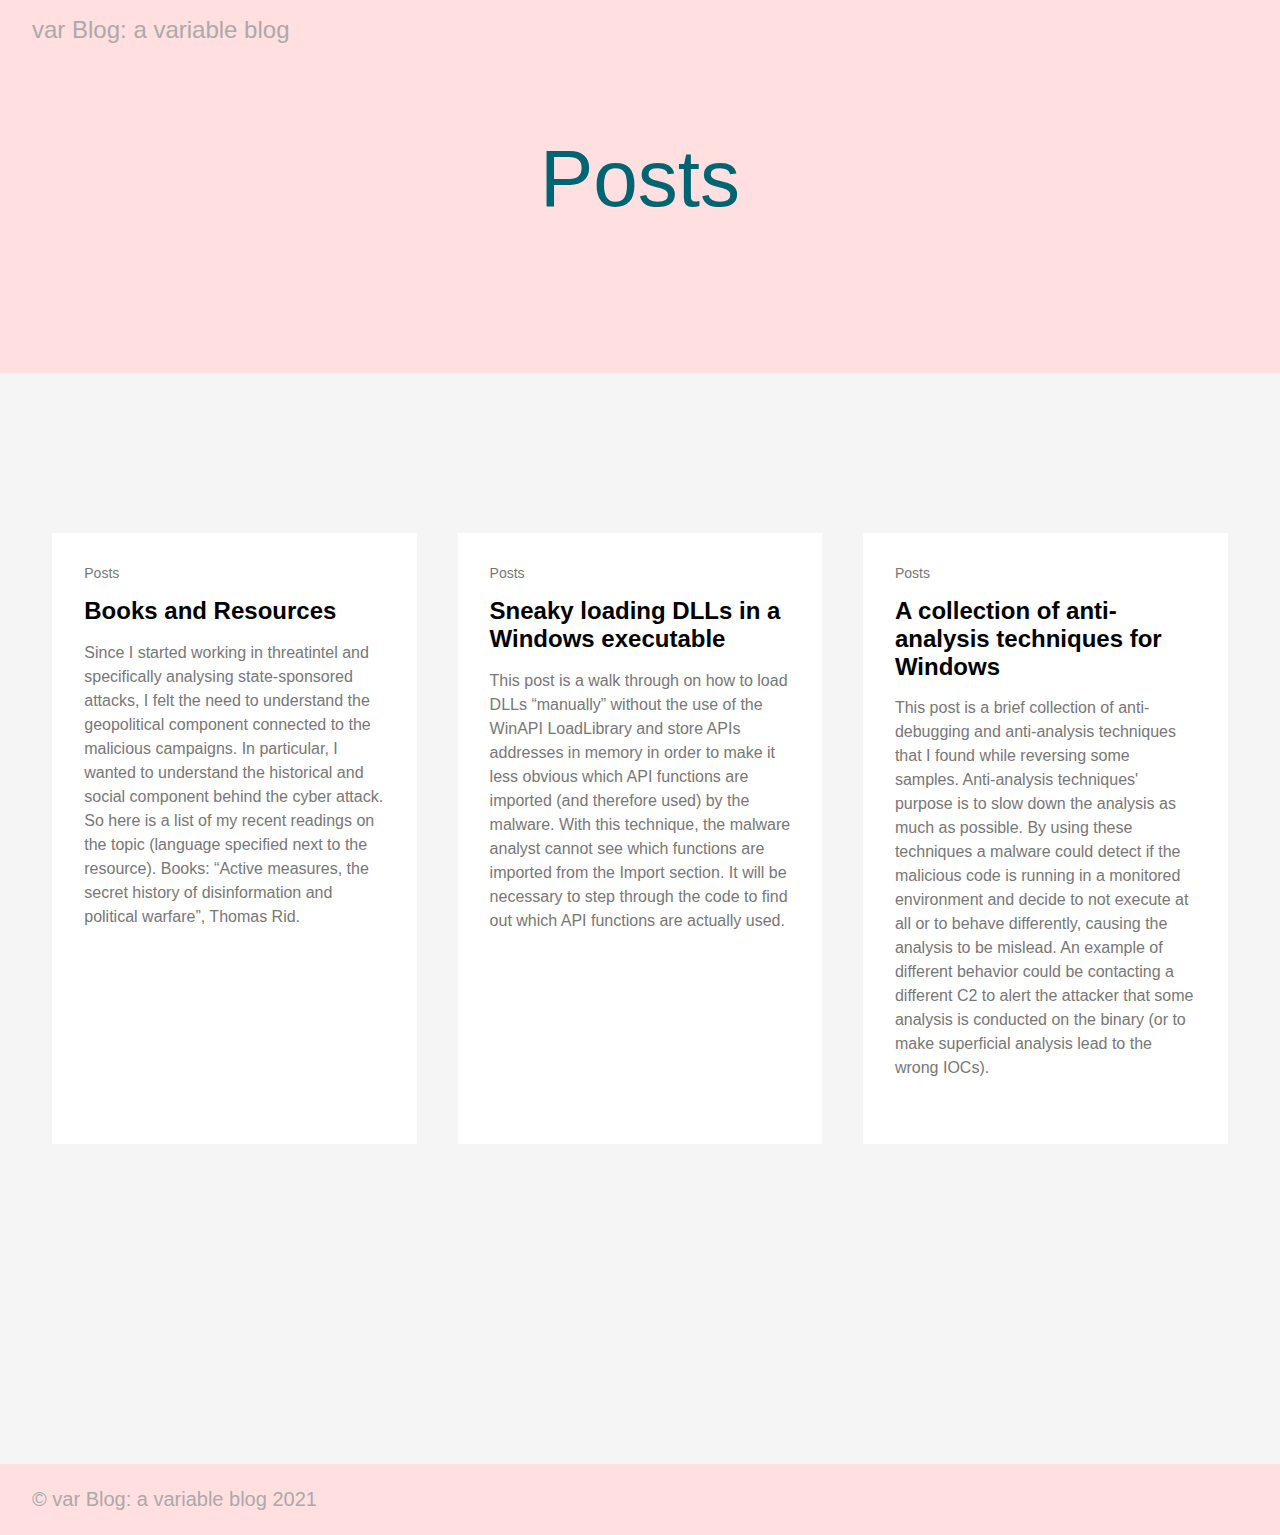
<file: posts/page/1/index.html>
<!DOCTYPE html><html><head><title>https://varlaura.github.io/posts/</title><link rel="canonical" href="https://varlaura.github.io/posts/"/><meta name="robots" content="noindex"><meta charset="utf-8" /><meta http-equiv="refresh" content="0; url=https://varlaura.github.io/posts/" /></head></html>
</file>
<file: css/custom.css>
pre {
    color:black;
    background-color:#e6e6e6;
    font-weight: 100;
}

/* Hide scrollbar for Chrome, Safari and Opera */
pre::-webkit-scrollbar {
    display: none;
  }
  
  /* Hide scrollbar for IE, Edge and Firefox */
  pre {
    -ms-overflow-style: none;  /* IE and Edge */
    scrollbar-width: none;  /* Firefox */
  }

p code {
    font-size: small !important;
    font-weight: 500 !important;
    border: solid 1px #cccccc;
    padding: 3px;
    background-color: #e6e6e6;
}

li code {
    font-size: small;
    background-color:#e6e6e6 ;
    border: solid 1px #cccccc;
    padding: 3px;
}

body {
    color: rgb(31, 31, 31) !important;
    background-color:#f5f5f5 !important;
}

.serif,.athelas {
    font-family: 'Open Sans', sans-serif !important;
}

p {
    color:black !important;
}

ol {
    color:black !important;
}

h1, h2, h3, h4 {
    color:rgb(0,101,115) !important;
}

/*aside div {
    background-color: rgb(31, 31, 31) !important; 0,101,115
}*/

body header div nav {
    color:#f5f5f5 !important;
}

/*nav a {
    color:#000f7d !important;
}*/

a.f3 { /*mini title*/
    color:#aaa !important;
}

footer a{
    color: #aaa !important;
}
</file>
